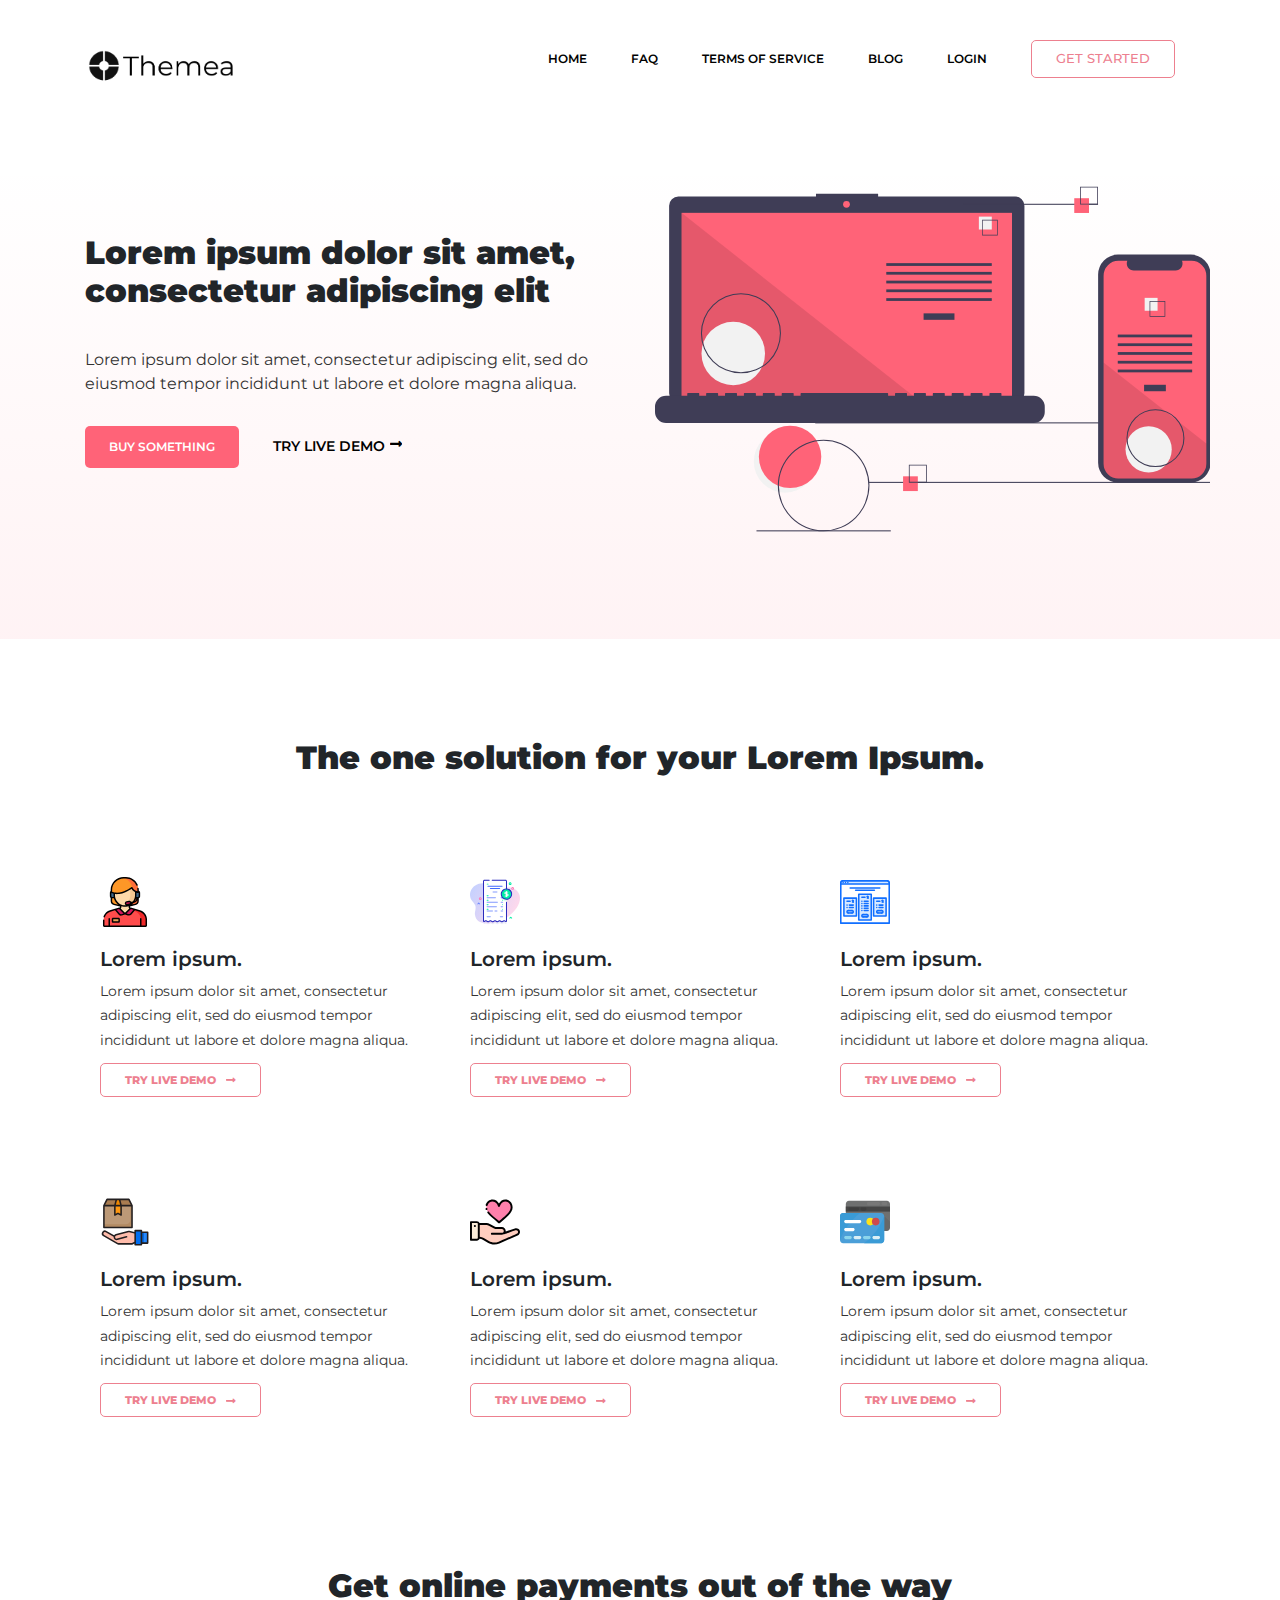
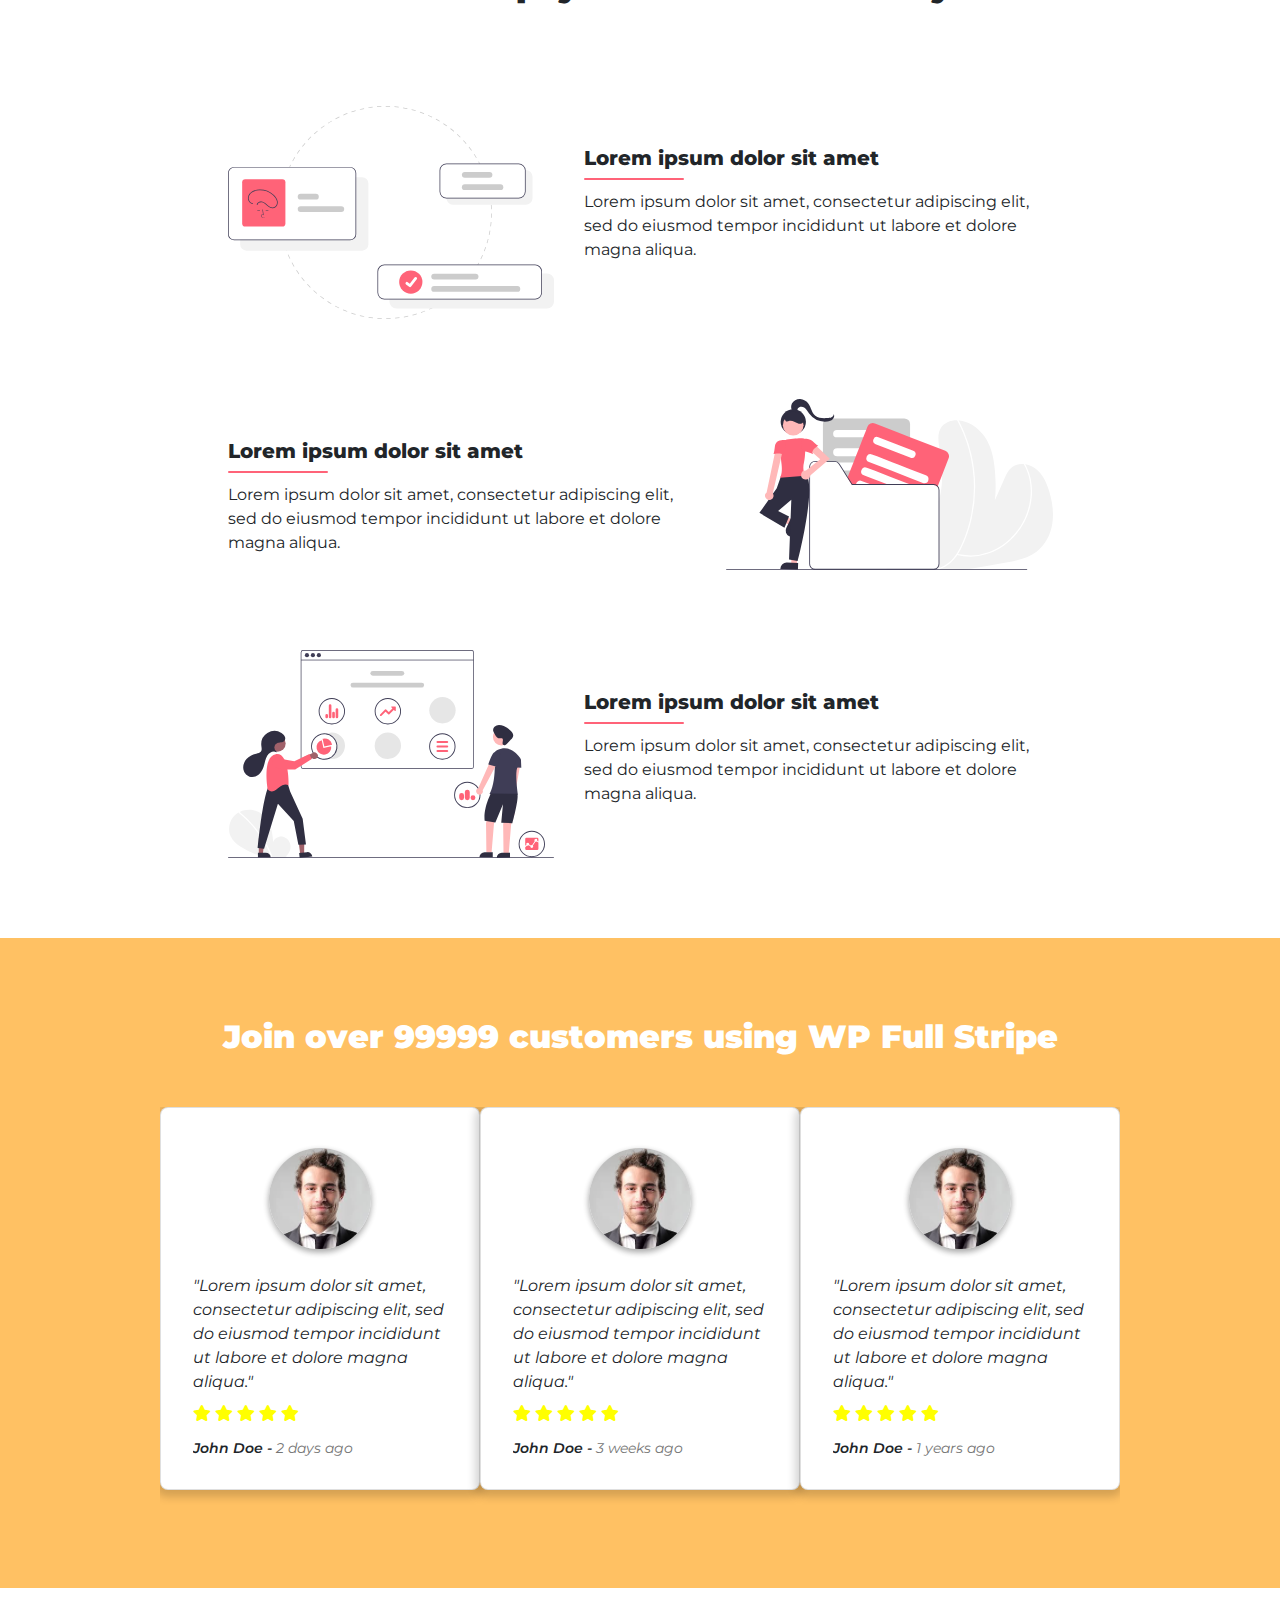
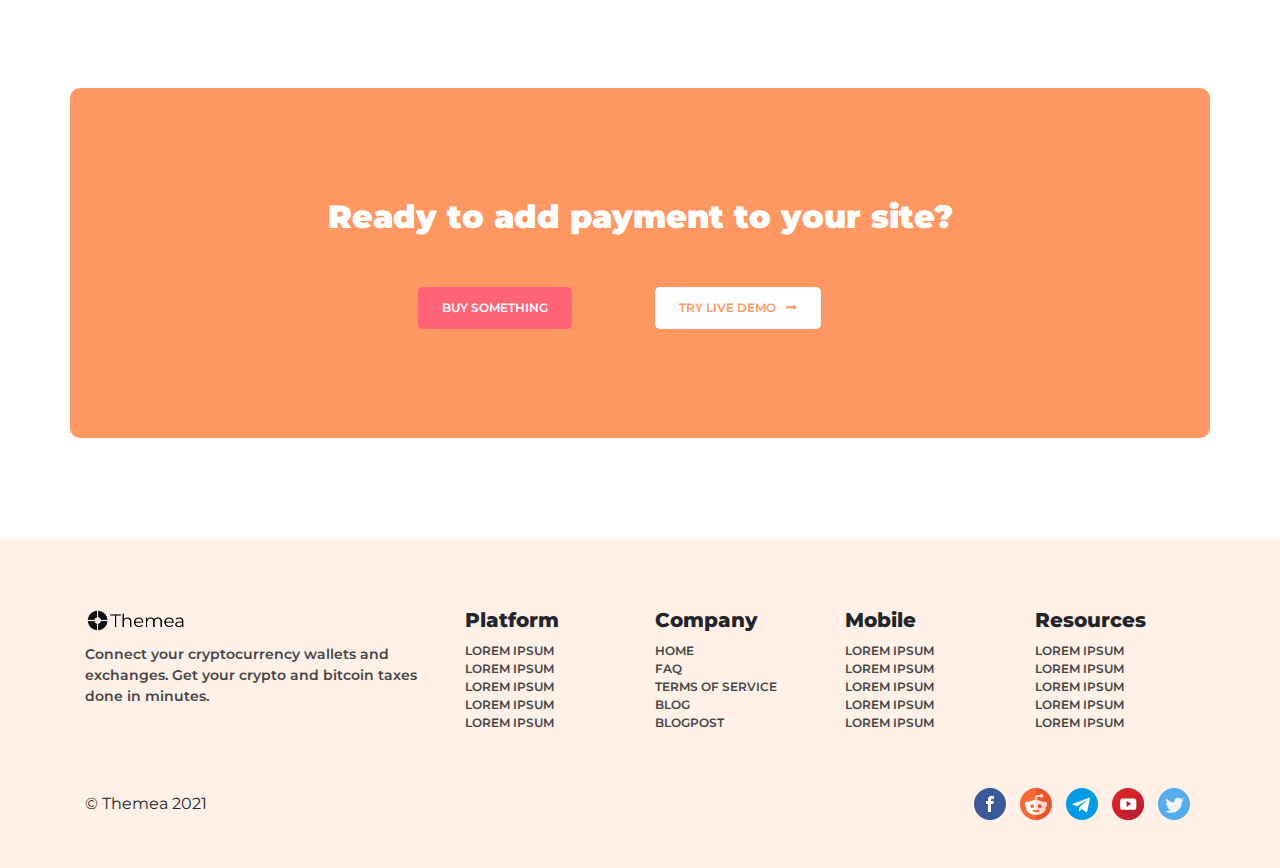
<file: index.html>
<!doctype html>
<html lang="en">
  <head>
    <title>Themea</title>
    <!-- Required meta tags -->
    <meta charset="utf-8">
    <meta name="viewport" content="width=device-width, initial-scale=1, shrink-to-fit=no">
    <link rel="shortcut icon" href="images/faviconLogo.png">
    <!-- Bootstrap CSS -->
    <link rel="stylesheet" href="https://stackpath.bootstrapcdn.com/bootstrap/4.3.1/css/bootstrap.min.css" integrity="sha384-ggOyR0iXCbMQv3Xipma34MD+dH/1fQ784/j6cY/iJTQUOhcWr7x9JvoRxT2MZw1T" crossorigin="anonymous">
    <link rel="stylesheet" href="https://cdnjs.cloudflare.com/ajax/libs/font-awesome/5.15.2/css/all.min.css">
    <link rel="stylesheet" href="style.css">
  </head>
  <body>
    
    <div class="container">
      <header>
        <a href="/"><img class="logo" src="images/your-logo.png" alt="logo" style="width: 150px;"></a>
        <nav>
          <ul class="nav__links">
            <li><a href="index.html">Home</a></li>
            <li><a href="FAQ.html">FAQ</a></li>
            <li><a href="TOS.html">Terms of Service</a></li>
            <li><a href="Blog.html">Blog</a></li>
            <li><a href="#">Login</a></li>
            <li><a href="#"><button class="unfillbtn">Get Started</button></a></li>
          </ul>
        </nav>
      </header>
    </div>   

    <div class="container-fluid section__1">
      <div class="container">
        <div class="row">
          <div class="col-md-6 section1-content">
            <h2>Lorem ipsum dolor sit amet, consectetur adipiscing elit </h2>
            <p>Lorem ipsum dolor sit amet, consectetur adipiscing elit, sed do eiusmod tempor incididunt ut labore et dolore magna aliqua.</p>
            <button class="fullbtn">Buy Something</button>
            <button class="fas-btn">Try live demo<i style="margin-left: 5px;" class="fas fa-long-arrow-alt-right"></i></button>
          </div>
          <div class="col-md-6 section1-img">
            <img src="images/undraw_progressive_app_m9ms.svg">
          </div>
        </div>
      </div>      
    </div>

    <ul class="circle">
      <li class="blue"></li>
      <li class="red"></li>
      <li class="green"></li>
      <li class="yellow"></li>
      <li class="blue"></li>
      <li class="red"></li>
      <li class="green"></li>
      <li class="yellow"></li>      
    </ul>

    <div class="container section2-content">     
      <h2>The one solution for your Lorem Ipsum.</h2>
      <div class="row content__solution">
        <div class="col-md-4">
          <img src="images/customer-service.svg">
          <h5>Lorem ipsum.</h5>
          <p>Lorem ipsum dolor sit amet, consectetur adipiscing elit, sed do eiusmod tempor incididunt ut labore et dolore magna aliqua.</p>
          <button class="unfillbtn mtTop-10">Try live demo<i style="margin-left: 10px;" class="fas fa-long-arrow-alt-right"></i></button>
        </div>
        <div class="col-md-4">
          <img src="images/bill.svg">
          <h5>Lorem ipsum.</h5>
          <p>Lorem ipsum dolor sit amet, consectetur adipiscing elit, sed do eiusmod tempor incididunt ut labore et dolore magna aliqua.</p>
          <button class="unfillbtn mtTop-10">Try live demo<i style="margin-left: 10px;" class="fas fa-long-arrow-alt-right"></i></button>
        </div>
        <div class="col-md-4">
          <img src="images/pricing.svg">
          <h5>Lorem ipsum.</h5>
          <p>Lorem ipsum dolor sit amet, consectetur adipiscing elit, sed do eiusmod tempor incididunt ut labore et dolore magna aliqua.</p>
          <button class="unfillbtn mtTop-10">Try live demo<i style="margin-left: 10px;" class="fas fa-long-arrow-alt-right"></i></button>
        </div>
      </div>
      <div class="row content__solution">
        <div class="col-md-4">
          <img src="images/package.svg">
          <h5>Lorem ipsum.</h5>
          <p>Lorem ipsum dolor sit amet, consectetur adipiscing elit, sed do eiusmod tempor incididunt ut labore et dolore magna aliqua.</p>
          <button class="unfillbtn mtTop-10">Try live demo<i style="margin-left: 10px;" class="fas fa-long-arrow-alt-right"></i></button>
        </div>
        <div class="col-md-4">
          <img src="images/heart.svg">
          <h5>Lorem ipsum.</h5>
          <p>Lorem ipsum dolor sit amet, consectetur adipiscing elit, sed do eiusmod tempor incididunt ut labore et dolore magna aliqua.</p>
          <button class="unfillbtn mtTop-10">Try live demo<i style="margin-left: 10px;" class="fas fa-long-arrow-alt-right"></i></button>
        </div>
        <div class="col-md-4">
          <img src="images/credit-card.svg">
          <h5>Lorem ipsum.</h5>
          <p>Lorem ipsum dolor sit amet, consectetur adipiscing elit, sed do eiusmod tempor incididunt ut labore et dolore magna aliqua.</p>
          <button class="unfillbtn mtTop-10">Try live demo<i style="margin-left: 10px;" class="fas fa-long-arrow-alt-right"></i></button>
        </div>
      </div>
    </div>

    <div class="container section3-content">
      <h2>Get online payments out of the way</h2>
      <div class="row">
        <div class="col-md-9 contents">
          <div class="row">
            <div class="col-md-5 mt-feature">
              <img src="images/undraw_Setup_re_y9w8.svg">
            </div>
            <div class="col-md-7 mt-feature">
              <h5>Lorem ipsum dolor sit amet</h5>
              <div class="rectangle"></div>
              <p>Lorem ipsum dolor sit amet, consectetur adipiscing elit, sed do eiusmod tempor incididunt ut labore et dolore magna aliqua.</p>
            </div>
            <div class="col-md-7 mt-feature">
              <h5>Lorem ipsum dolor sit amet</h5>
              <div class="rectangle"></div>
              <p>Lorem ipsum dolor sit amet, consectetur adipiscing elit, sed do eiusmod tempor incididunt ut labore et dolore magna aliqua.</p>
            </div>
            <div class="col-md-5 mt-feature">
              <img src="images/undraw_my_files_swob.svg">
            </div>
            <div class="col-md-5 mt-feature">
              <img src="images/undraw_Data_points_re_vkpq.svg">
            </div>
            <div class="col-md-7 mt-feature">
              <h5>Lorem ipsum dolor sit amet</h5>
              <div class="rectangle"></div>
              <p>Lorem ipsum dolor sit amet, consectetur adipiscing elit, sed do eiusmod tempor incididunt ut labore et dolore magna aliqua.</p>
            </div>
          </div>
        </div>
      </div>
    </div>
    
    <div class="container-fluid section4-content">
      <h2>Join over 99999 customers using WP Full Stripe</h2>
      <div class="row">
        <div class="col-md-9 testimonial">
          <div class="row">
            <div class="col-md-4 card card-shadow">
              <img src="images/john doe.jpeg">
              <p>"Lorem ipsum dolor sit amet, consectetur adipiscing elit, sed do eiusmod tempor incididunt ut labore et dolore magna aliqua."</p>
              <div class="star mtTop-10">
                <i style="color: yellow;" class="fas fa-star"></i>
                <i style="color: yellow;" class="fas fa-star"></i>
                <i style="color: yellow;" class="fas fa-star"></i>
                <i style="color: yellow;" class="fas fa-star"></i>
                <i style="color: yellow;" class="fas fa-star"></i>
              </div>         
              <p class="testimonial__name">John Doe - <span>2 days ago</span></p>
            </div>
            <div class="col-md-4 card card-shadow">
              <img src="images/john doe.jpeg">
              <p>"Lorem ipsum dolor sit amet, consectetur adipiscing elit, sed do eiusmod tempor incididunt ut labore et dolore magna aliqua."</p>
              <div class="star mtTop-10">
                <i style="color: yellow;" class="fas fa-star"></i>
                <i style="color: yellow;" class="fas fa-star"></i>
                <i style="color: yellow;" class="fas fa-star"></i>
                <i style="color: yellow;" class="fas fa-star"></i>
                <i style="color: yellow;" class="fas fa-star"></i>
              </div>         
              <p class="testimonial__name" >John Doe - <span>3 weeks ago</span></p>
            </div>
            <div class="col-md-4 card card-shadow">
              <img src="images/john doe.jpeg">
              <p>"Lorem ipsum dolor sit amet, consectetur adipiscing elit, sed do eiusmod tempor incididunt ut labore et dolore magna aliqua."</p>
              <div class="star mtTop-10">
                <i style="color: yellow;" class="fas fa-star"></i>
                <i style="color: yellow;" class="fas fa-star"></i>
                <i style="color: yellow;" class="fas fa-star"></i>
                <i style="color: yellow;" class="fas fa-star"></i>
                <i style="color: yellow;" class="fas fa-star"></i>
              </div>              
              <p class="testimonial__name">John Doe - <span>1 years ago</span></p>
            </div>
          </div>
        </div>        
      </div>
    </div>

    <div class="container section5-content">
      <h2>Ready to add payment to your site?</h2>
      <div class="row ">
        <div class="col-md-5 payment-btn">
          <div class="row">
            <div class="col-md-6">
              <button class="fullbtn">Buy Something</button>
            </div>
            <div class="col-md-6">
              <button class="fullbtn-nobg">try live demo<i style="margin-left: 10px;" class="fas fa-long-arrow-alt-right"></i></button>
             </div>
          </div>    
        </div>        
      </div>
    </div>


    <footer>
      <div class="footer-section">
        <div class="container">
          <div class="row">
            <div class="col-sm-4 logo__section">
              <img class="logo" src="images/your-logo.png" alt="logo" style="width: 100px;">
              <p>Connect your cryptocurrency wallets and exchanges. Get your crypto and bitcoin taxes done in minutes.</p>
            </div>
            <div class="col-sm-2 footer-menu">
              <h5>Platform</h5>
              <ul>
                <li><a href="#">Lorem ipsum</a></li>
                <li><a href="#">Lorem ipsum</a></li>
                <li><a href="#">Lorem ipsum</a></li>
                <li><a href="#">Lorem ipsum</a></li>
                <li><a href="#">Lorem ipsum</a></li>
              </ul>
            </div>
            <div class="col-sm-2 footer-menu">
              <h5>Company</h5>
              <ul>
                <li><a href="index.html">Home</a></li>
                <li><a href="FAQ.html">FAQ</a></li>
                <li><a href="TOS.html">Terms Of Service</a></li>
                <li><a href="Blog.html">Blog</a></li>
                <li><a href="BlogPost.html">BlogPost</a></li>
              </ul>
            </div>
            <div class="col-sm-2 footer-menu">
              <h5>Mobile</h5>
              <ul>
                <li><a href="#">Lorem ipsum</a></li>
                <li><a href="#">Lorem ipsum</a></li>
                <li><a href="#">Lorem ipsum</a></li>
                <li><a href="#">Lorem ipsum</a></li>
                <li><a href="#">Lorem ipsum</a></li>
              </ul>
            </div>
            <div class="col-sm-2 footer-menu">
              <h5>Resources</h5>
              <ul>
                <li><a href="#">Lorem ipsum</a></li>
                <li><a href="#">Lorem ipsum</a></li>
                <li><a href="#">Lorem ipsum</a></li>
                <li><a href="#">Lorem ipsum</a></li>
                <li><a href="#">Lorem ipsum</a></li>
              </ul>
            </div>
          </div>
          <div class="footerBottomSection">
            <p>© Themea 2021</p>
            <div class="social-media">
              <img class="my-auto" style="width: 32px; height: 32px; margin:5px;" src="images/facebook.svg">
              <img class="my-auto" style="width: 32px; height: 32px; margin:5px;" src="images/reddit.svg">
              <img class="my-auto" style="width: 32px; height: 32px; margin:5px;" src="images/telegram.svg">
              <img class="my-auto" style="width: 32px; height: 32px; margin:5px;" src="images/youtube.svg">
              <img class="my-auto" style="width: 32px; height: 32px; margin:5px;" src="images/twitter.svg">
            </div>
          </div>
        </div>        
      </div>      
    </footer>
    <!-- Optional JavaScript -->
    <!-- jQuery first, then Popper.js, then Bootstrap JS -->
    <script src="https://code.jquery.com/jquery-3.3.1.slim.min.js" integrity="sha384-q8i/X+965DzO0rT7abK41JStQIAqVgRVzpbzo5smXKp4YfRvH+8abtTE1Pi6jizo" crossorigin="anonymous"></script>
    <script src="https://cdnjs.cloudflare.com/ajax/libs/popper.js/1.14.7/umd/popper.min.js" integrity="sha384-UO2eT0CpHqdSJQ6hJty5KVphtPhzWj9WO1clHTMGa3JDZwrnQq4sF86dIHNDz0W1" crossorigin="anonymous"></script>
    <script src="https://stackpath.bootstrapcdn.com/bootstrap/4.3.1/js/bootstrap.min.js" integrity="sha384-JjSmVgyd0p3pXB1rRibZUAYoIIy6OrQ6VrjIEaFf/nJGzIxFDsf4x0xIM+B07jRM" crossorigin="anonymous"></script>

  </body>
  
</html>
</file>
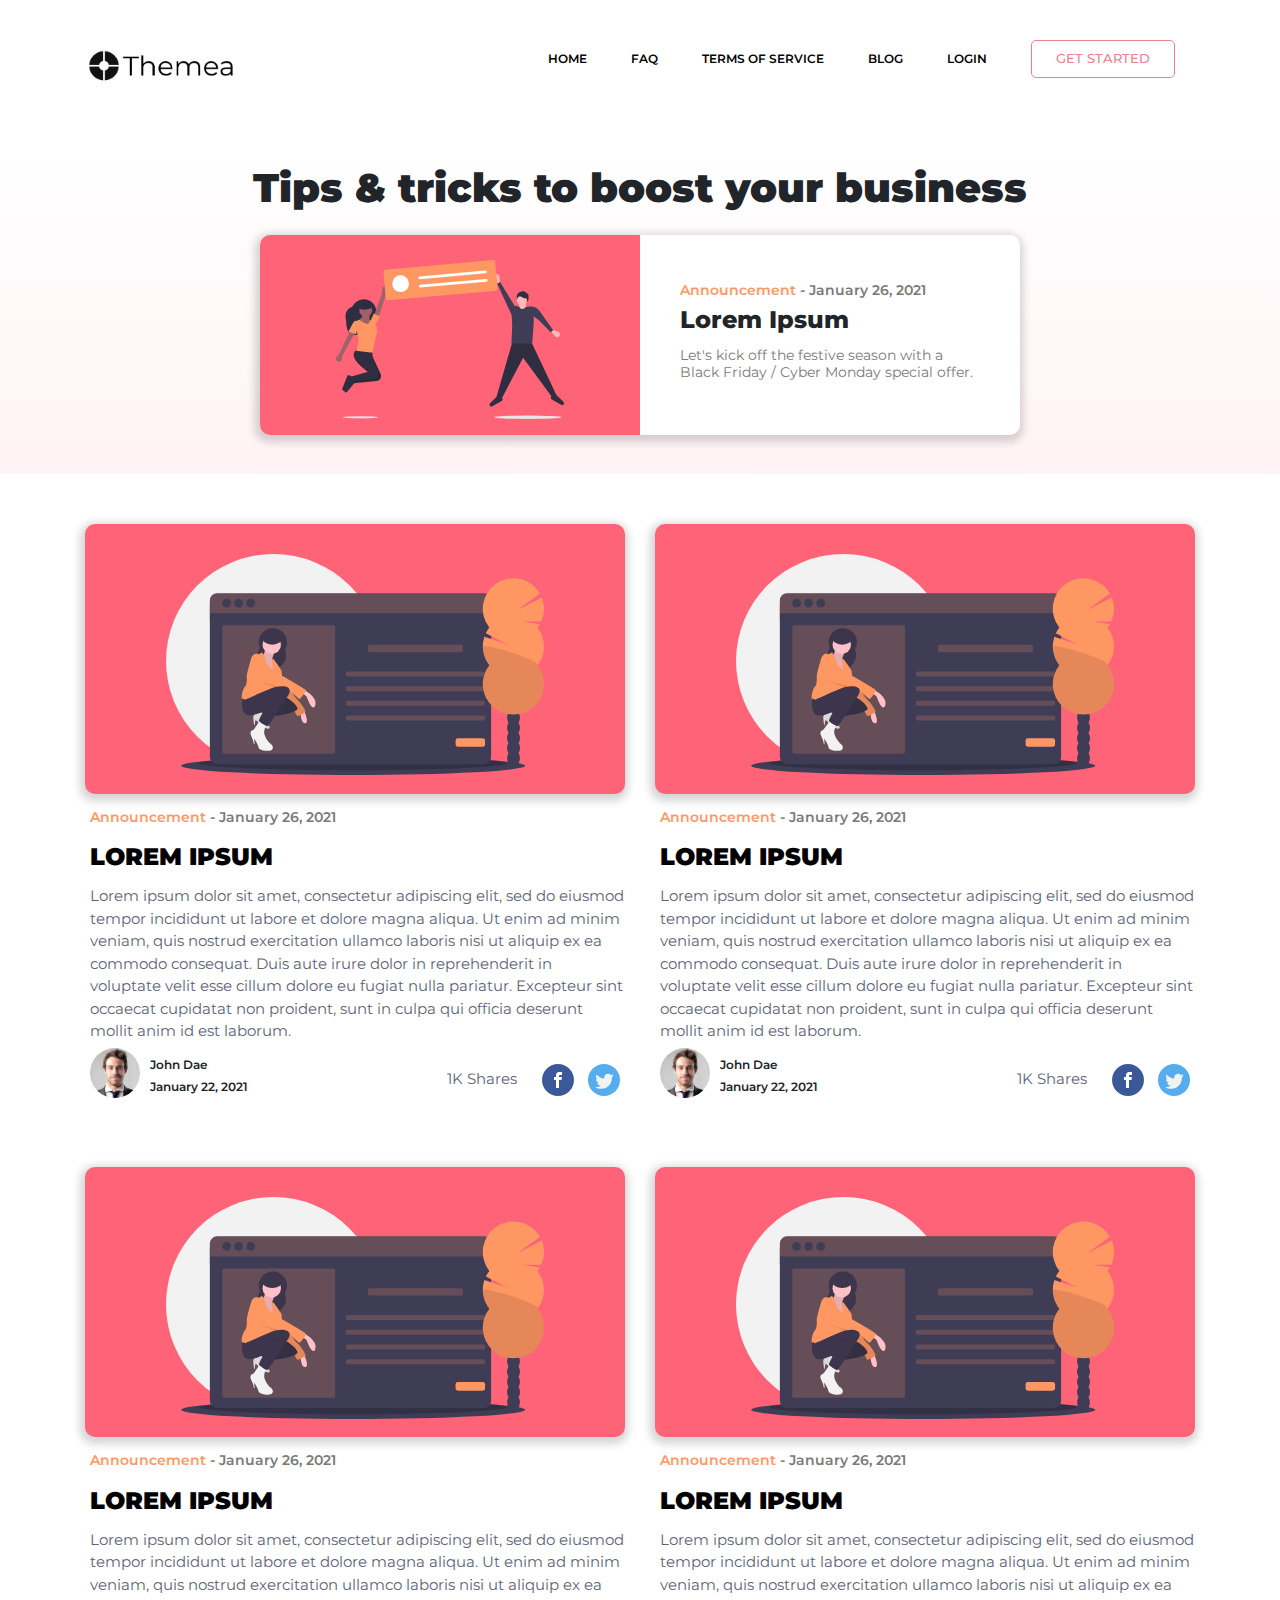
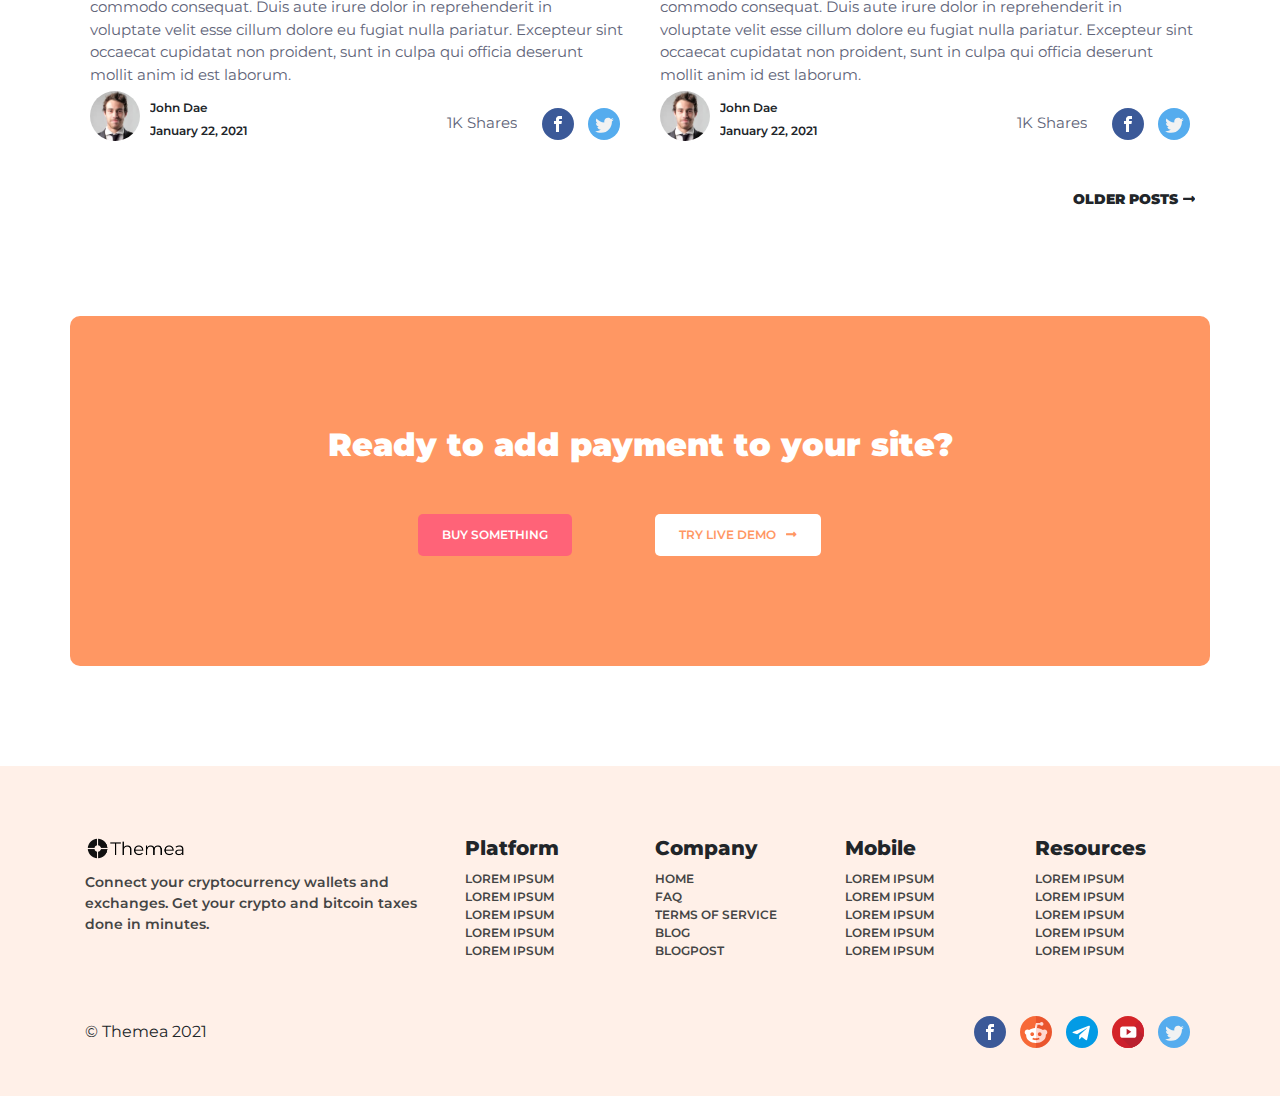
<file: Blog.html>
<!doctype html>
<html lang="en">
  <head>
    <title>Themea - Blog</title>
    <!-- Required meta tags -->
    <meta charset="utf-8">
    <meta name="viewport" content="width=device-width, initial-scale=1, shrink-to-fit=no">

    <!-- Bootstrap CSS -->
    <link rel="stylesheet" href="https://stackpath.bootstrapcdn.com/bootstrap/4.3.1/css/bootstrap.min.css" integrity="sha384-ggOyR0iXCbMQv3Xipma34MD+dH/1fQ784/j6cY/iJTQUOhcWr7x9JvoRxT2MZw1T" crossorigin="anonymous">
    <link rel="stylesheet" href="https://cdnjs.cloudflare.com/ajax/libs/font-awesome/5.15.2/css/all.min.css">
    <link rel="stylesheet" href="style.css">
  </head>
  <body>
      
    <div class="container">
      <header>
        <img class="logo" src="images/your-logo.png" alt="logo" style="width: 150px;">
        <nav>
          <ul class="nav__links">
            <li><a href="index.html">Home</a></li>
            <li><a href="FAQ.html">FAQ</a></li>
            <li><a href="TOS.html">Terms of Service</a></li>
            <li><a href="Blog.html">Blog</a></li>
            <li><a href="#">Login</a></li>
            <li><a href="#"><button class="unfillbtn">Get Started</button></a></li>
          </ul>
        </nav>
      </header>
    </div>   
    
    <div class="container-fluid blogPage">
      <h1>Tips & tricks to boost your business</h1>
      <div class="container">
        <div class="row">
          <div class="col-md-8 announcement card-shadow">
            <div class="row">
              <div class="col-md-6 announcementImg">
                <img src="images/undraw_happy_announcement_ac67.svg">
              </div>
              <div class="col-md-6 announcementContent">
                <p><span>Announcement</span> - January 26, 2021</p>
                <h4>Lorem Ipsum</h4>
                <h6>Let's kick off the festive season with a Black Friday / Cyber Monday special offer.</h6>
              </div>
            </div>
          </div>
        </div>
      </div>
    </div>

    <div class="container blogSection">
      <div class="row">
        <div class="col-md-6">
          <div class="blog-card-big card-shadow">
            <img src="images/undraw_fashion_blogging_w9ol.svg">
          </div>
          <h6 class="blog-tags"><span>Announcement</span> - January 26, 2021</h6>
          <a href="BlogPost.html">
            <h4>Lorem Ipsum</h4>
          </a>
          <p>Lorem ipsum dolor sit amet, consectetur adipiscing elit, sed do eiusmod tempor incididunt ut labore et dolore magna aliqua. Ut enim ad minim veniam, quis nostrud exercitation ullamco laboris nisi ut aliquip ex ea commodo consequat. Duis aute irure dolor in reprehenderit in voluptate velit esse cillum dolore eu fugiat nulla pariatur. Excepteur sint occaecat cupidatat non proident, sunt in culpa qui officia deserunt mollit anim id est laborum.</p>
          <div class="footerBlogCard">
            <div class="author">
              <img src="images/john doe.jpeg">
              <div class="authorDetails">
                <h6>John Dae</h6>
                <h6>January 22, 2021</h6>
              </div>
            </div>
            <div class="shared">
              <p>1K Shares</p>
              <div class="social-media">
                <img class="my-auto" style="width: 32px; height: 32px; margin:5px;" src="images/facebook.svg">
                <img class="my-auto" style="width: 32px; height: 32px; margin:5px;" src="images/twitter.svg">
              </div>
            </div>
          </div>
        </div>
        <div class="col-md-6">
          <div class="blog-card-big card-shadow">
            <img src="images/undraw_fashion_blogging_w9ol.svg">
          </div>
          <h6 class="blog-tags"><span>Announcement</span> - January 26, 2021</h6>
          <a href="BlogPost.html">
            <h4>Lorem Ipsum</h4>
          </a>
          <p>Lorem ipsum dolor sit amet, consectetur adipiscing elit, sed do eiusmod tempor incididunt ut labore et dolore magna aliqua. Ut enim ad minim veniam, quis nostrud exercitation ullamco laboris nisi ut aliquip ex ea commodo consequat. Duis aute irure dolor in reprehenderit in voluptate velit esse cillum dolore eu fugiat nulla pariatur. Excepteur sint occaecat cupidatat non proident, sunt in culpa qui officia deserunt mollit anim id est laborum.</p>
          <div class="footerBlogCard">
            <div class="author">
              <img src="images/john doe.jpeg">
              <div class="authorDetails">
                <h6>John Dae</h6>
                <h6>January 22, 2021</h6>
              </div>
            </div>
            <div class="shared">
              <p>1K Shares</p>
              <div class="social-media">
                <img class="my-auto" style="width: 32px; height: 32px; margin:5px;" src="images/facebook.svg">
                <img class="my-auto" style="width: 32px; height: 32px; margin:5px;" src="images/twitter.svg">
              </div>
            </div>
          </div>
        </div>
        <div class="col-md-6">
          <div class="blog-card-big card-shadow">
            <img src="images/undraw_fashion_blogging_w9ol.svg">
          </div>
          <h6 class="blog-tags"><span>Announcement</span> - January 26, 2021</h6>
          <a href="BlogPost.html">
            <h4>Lorem Ipsum</h4>
          </a>
          <p>Lorem ipsum dolor sit amet, consectetur adipiscing elit, sed do eiusmod tempor incididunt ut labore et dolore magna aliqua. Ut enim ad minim veniam, quis nostrud exercitation ullamco laboris nisi ut aliquip ex ea commodo consequat. Duis aute irure dolor in reprehenderit in voluptate velit esse cillum dolore eu fugiat nulla pariatur. Excepteur sint occaecat cupidatat non proident, sunt in culpa qui officia deserunt mollit anim id est laborum.</p>
          <div class="footerBlogCard">
            <div class="author">
              <img src="images/john doe.jpeg">
              <div class="authorDetails">
                <h6>John Dae</h6>
                <h6>January 22, 2021</h6>
              </div>
            </div>
            <div class="shared">
              <p>1K Shares</p>
              <div class="social-media">
                <img class="my-auto" style="width: 32px; height: 32px; margin:5px;" src="images/facebook.svg">
                <img class="my-auto" style="width: 32px; height: 32px; margin:5px;" src="images/twitter.svg">
              </div>
            </div>
          </div>
        </div>
        <div class="col-md-6">
          <div class="blog-card-big card-shadow">
            <img src="images/undraw_fashion_blogging_w9ol.svg">
          </div>
          <h6 class="blog-tags"><span>Announcement</span> - January 26, 2021</h6>
          <a href="BlogPost.html">
            <h4>Lorem Ipsum</h4>
          </a>
          <p>Lorem ipsum dolor sit amet, consectetur adipiscing elit, sed do eiusmod tempor incididunt ut labore et dolore magna aliqua. Ut enim ad minim veniam, quis nostrud exercitation ullamco laboris nisi ut aliquip ex ea commodo consequat. Duis aute irure dolor in reprehenderit in voluptate velit esse cillum dolore eu fugiat nulla pariatur. Excepteur sint occaecat cupidatat non proident, sunt in culpa qui officia deserunt mollit anim id est laborum.</p>
          <div class="footerBlogCard">
            <div class="author">
              <img src="images/john doe.jpeg">
              <div class="authorDetails">
                <h6>John Dae</h6>
                <h6>January 22, 2021</h6>
              </div>
            </div>
            <div class="shared">
              <p>1K Shares</p>
              <div class="social-media">
                <img class="my-auto" style="width: 32px; height: 32px; margin:5px;" src="images/facebook.svg">
                <img class="my-auto" style="width: 32px; height: 32px; margin:5px;" src="images/twitter.svg">
              </div>
            </div>
          </div>
        </div>
      </div>
      <h5 class="olderPost">Older Posts <i style="margin-left: 5px;" class="fas fa-long-arrow-alt-right"></i></h5>
    </div>

    <div class="container section5-content">
      <h2>Ready to add payment to your site?</h2>
      <div class="row ">
        <div class="col-md-5 payment-btn">
          <div class="row">
            <div class="col-md-6">
              <button class="fullbtn">Buy Something</button>
            </div>
            <div class="col-md-6">
              <button class="fullbtn-nobg">try live demo<i style="margin-left: 10px;" class="fas fa-long-arrow-alt-right"></i></button>
             </div>
          </div>    
        </div>        
      </div>
    </div>

    <footer>
      <div class="footer-section">
        <div class="container">
          <div class="row">
            <div class="col-sm-4 logo__section">
              <img class="logo" src="images/your-logo.png" alt="logo" style="width: 100px;">
              <p>Connect your cryptocurrency wallets and exchanges. Get your crypto and bitcoin taxes done in minutes.</p>
            </div>
            <div class="col-sm-2 footer-menu">
              <h5>Platform</h5>
              <ul>
                <li><a href="#">Lorem ipsum</a></li>
                <li><a href="#">Lorem ipsum</a></li>
                <li><a href="#">Lorem ipsum</a></li>
                <li><a href="#">Lorem ipsum</a></li>
                <li><a href="#">Lorem ipsum</a></li>
              </ul>
            </div>
            <div class="col-sm-2 footer-menu">
              <h5>Company</h5>
              <ul>
                <li><a href="index.html">Home</a></li>
                <li><a href="FAQ.html">FAQ</a></li>
                <li><a href="TOS.html">Terms Of Service</a></li>
                <li><a href="Blog.html">Blog</a></li>
                <li><a href="BlogPost.html">BlogPost</a></li>
              </ul>
            </div>
            <div class="col-sm-2 footer-menu">
              <h5>Mobile</h5>
              <ul>
                <li><a href="#">Lorem ipsum</a></li>
                <li><a href="#">Lorem ipsum</a></li>
                <li><a href="#">Lorem ipsum</a></li>
                <li><a href="#">Lorem ipsum</a></li>
                <li><a href="#">Lorem ipsum</a></li>
              </ul>
            </div>
            <div class="col-sm-2 footer-menu">
              <h5>Resources</h5>
              <ul>
                <li><a href="#">Lorem ipsum</a></li>
                <li><a href="#">Lorem ipsum</a></li>
                <li><a href="#">Lorem ipsum</a></li>
                <li><a href="#">Lorem ipsum</a></li>
                <li><a href="#">Lorem ipsum</a></li>
              </ul>
            </div>
          </div>
          <div class="footerBottomSection">
            <p>© Themea 2021</p>
            <div class="social-media">
              <img class="my-auto" style="width: 32px; height: 32px; margin:5px;" src="images/facebook.svg">
              <img class="my-auto" style="width: 32px; height: 32px; margin:5px;" src="images/reddit.svg">
              <img class="my-auto" style="width: 32px; height: 32px; margin:5px;" src="images/telegram.svg">
              <img class="my-auto" style="width: 32px; height: 32px; margin:5px;" src="images/youtube.svg">
              <img class="my-auto" style="width: 32px; height: 32px; margin:5px;" src="images/twitter.svg">
            </div>
          </div>
        </div>        
      </div>      
    </footer>

    <!-- Optional JavaScript -->
    <!-- jQuery first, then Popper.js, then Bootstrap JS -->
    <script src="https://code.jquery.com/jquery-3.3.1.slim.min.js" integrity="sha384-q8i/X+965DzO0rT7abK41JStQIAqVgRVzpbzo5smXKp4YfRvH+8abtTE1Pi6jizo" crossorigin="anonymous"></script>
    <script src="https://cdnjs.cloudflare.com/ajax/libs/popper.js/1.14.7/umd/popper.min.js" integrity="sha384-UO2eT0CpHqdSJQ6hJty5KVphtPhzWj9WO1clHTMGa3JDZwrnQq4sF86dIHNDz0W1" crossorigin="anonymous"></script>
    <script src="https://stackpath.bootstrapcdn.com/bootstrap/4.3.1/js/bootstrap.min.js" integrity="sha384-JjSmVgyd0p3pXB1rRibZUAYoIIy6OrQ6VrjIEaFf/nJGzIxFDsf4x0xIM+B07jRM" crossorigin="anonymous"></script>
  </body>
</html>
</file>
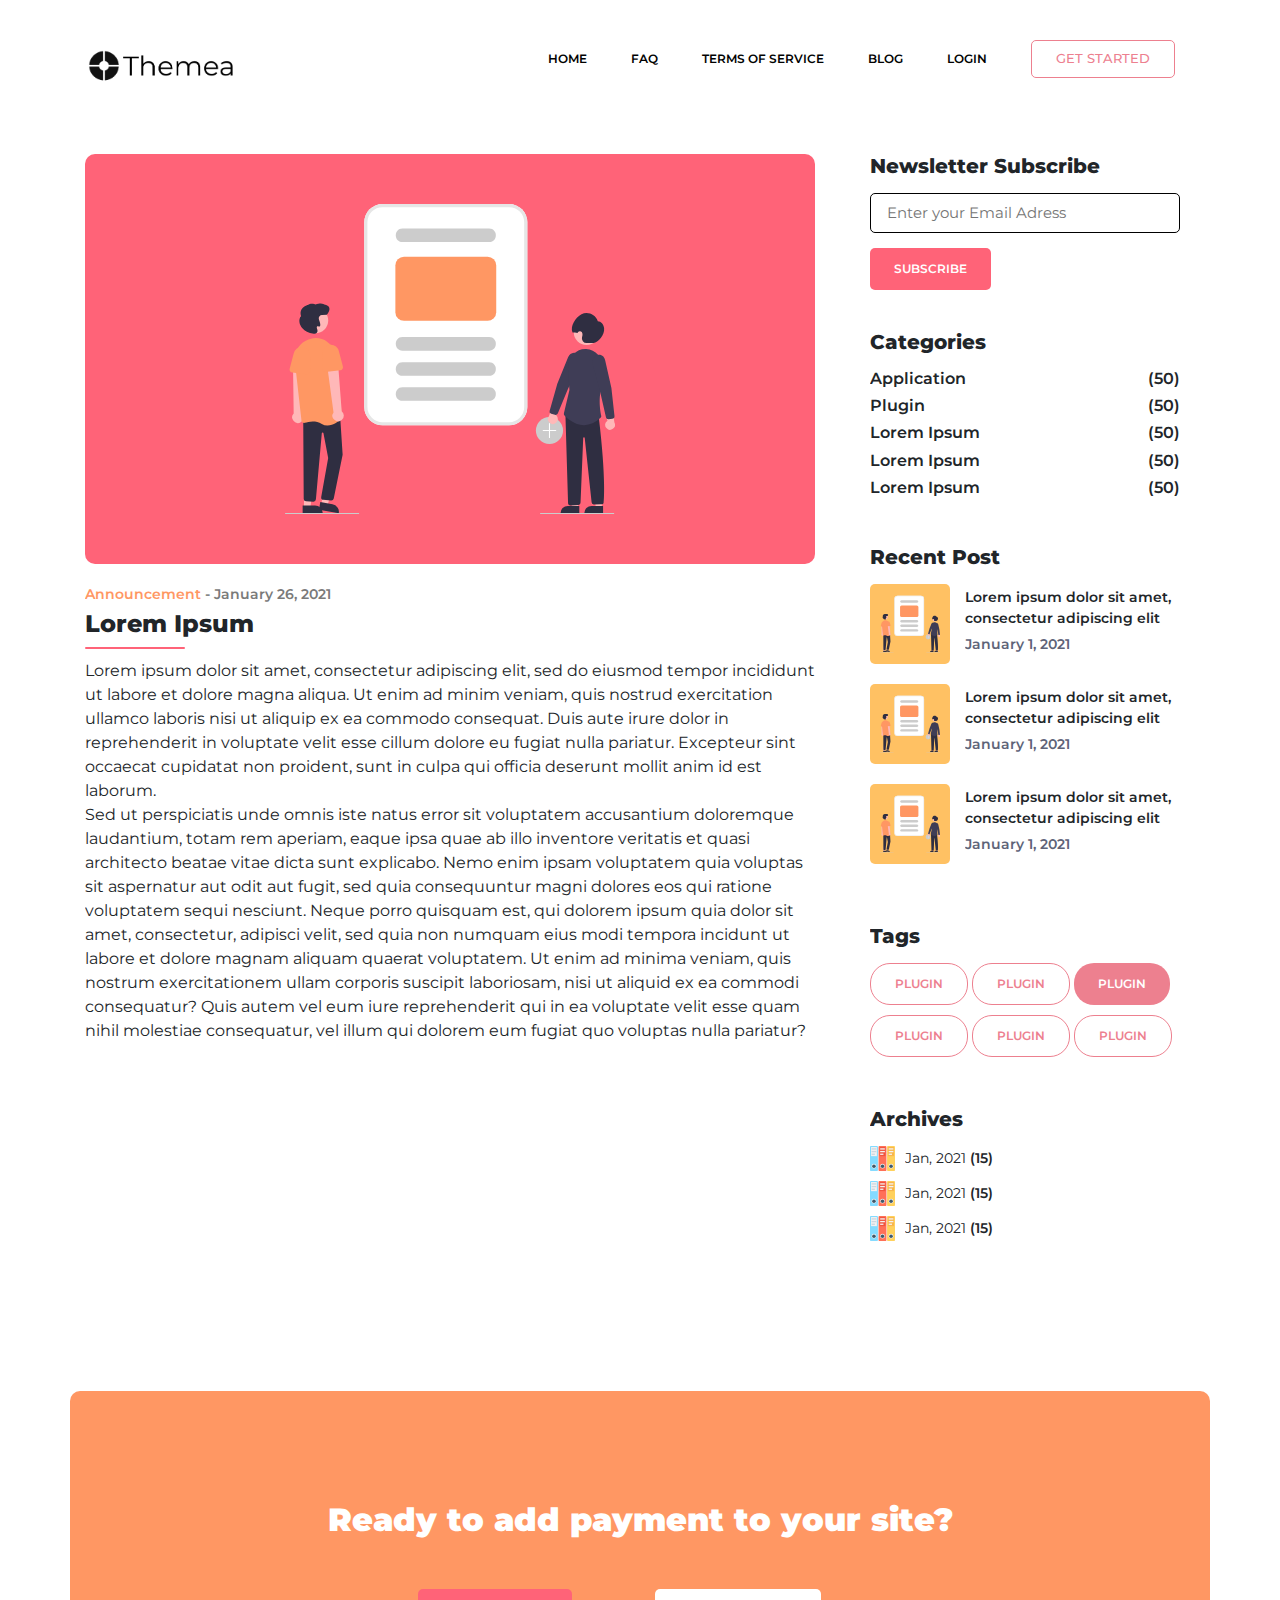
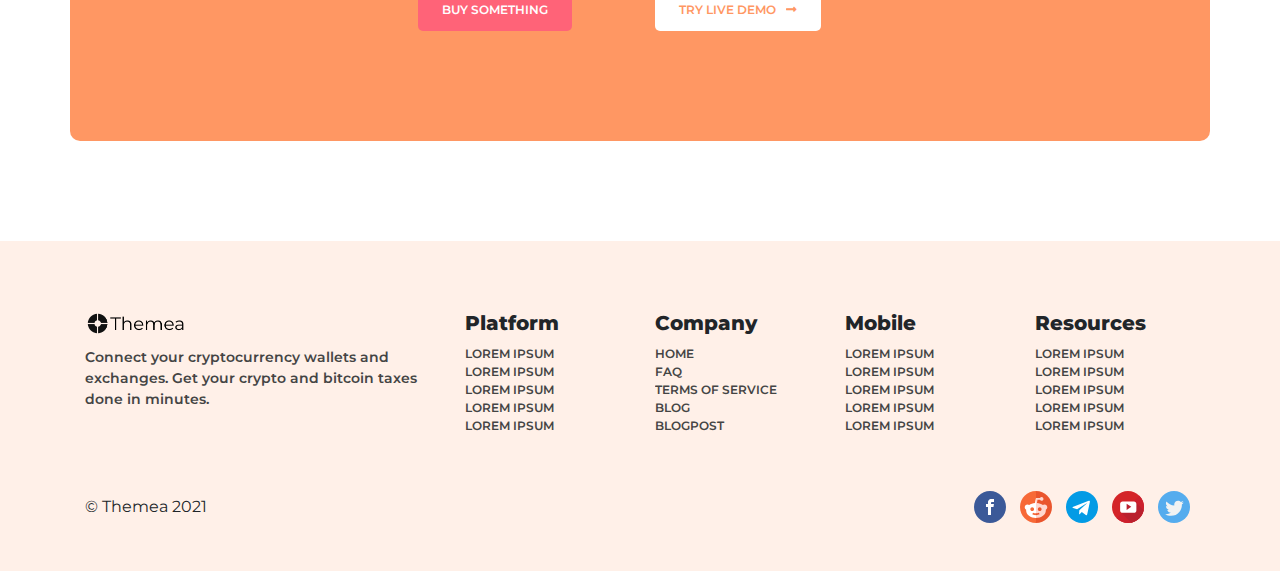
<file: BlogPost.html>
<!doctype html>
<html lang="en">
  <head>
    <title>Themea - BlogPost</title>
    <!-- Required meta tags -->
    <meta charset="utf-8">
    <meta name="viewport" content="width=device-width, initial-scale=1, shrink-to-fit=no">

    <!-- Bootstrap CSS -->
    <link rel="stylesheet" href="https://stackpath.bootstrapcdn.com/bootstrap/4.3.1/css/bootstrap.min.css" integrity="sha384-ggOyR0iXCbMQv3Xipma34MD+dH/1fQ784/j6cY/iJTQUOhcWr7x9JvoRxT2MZw1T" crossorigin="anonymous">
    <link rel="stylesheet" href="https://cdnjs.cloudflare.com/ajax/libs/font-awesome/5.15.2/css/all.min.css">
    <link rel="stylesheet" href="style.css">
  </head>
  <body>

    <div class="container">
      <header>
        <img class="logo" src="images/your-logo.png" alt="logo" style="width: 150px;">
        <nav>
          <ul class="nav__links">
            <li><a href="index.html">Home</a></li>
            <li><a href="FAQ.html">FAQ</a></li>
            <li><a href="TOS.html">Terms of Service</a></li>
            <li><a href="Blog.html">Blog</a></li>
            <li><a href="#">Login</a></li>
            <li><a href="#"><button class="unfillbtn">Get Started</button></a></li>
          </ul>
        </nav>
      </header>
    </div>   
    
    <div class="container">
      <div class="row">
        <div class="col-md-8 mtTop-20">          
          <div class="blogPostImg">
            <img src="images/undraw_Blog_post_re_fy5x.svg">
          </div>
          <div class="announcementContent no-pad mtTop-20">
            <p><span>Announcement</span> - January 26, 2021</p>
            <h4>Lorem Ipsum</h4>
            <div class="rectangle"></div>
          </div>
          <div class="blogContent">
            <p>Lorem ipsum dolor sit amet, consectetur adipiscing elit, sed do eiusmod tempor incididunt ut labore et dolore magna aliqua. Ut enim ad minim veniam, quis nostrud exercitation ullamco laboris nisi ut aliquip ex ea commodo consequat. Duis aute irure dolor in reprehenderit in voluptate velit esse cillum dolore eu fugiat nulla pariatur. Excepteur sint occaecat cupidatat non proident, sunt in culpa qui officia deserunt mollit anim id est laborum.</p>
            <p>Sed ut perspiciatis unde omnis iste natus error sit voluptatem accusantium doloremque laudantium, totam rem aperiam, eaque ipsa quae ab illo inventore veritatis et quasi architecto beatae vitae dicta sunt explicabo. Nemo enim ipsam voluptatem quia voluptas sit aspernatur aut odit aut fugit, sed quia consequuntur magni dolores eos qui ratione voluptatem sequi nesciunt. Neque porro quisquam est, qui dolorem ipsum quia dolor sit amet, consectetur, adipisci velit, sed quia non numquam eius modi tempora incidunt ut labore et dolore magnam aliquam quaerat voluptatem. Ut enim ad minima veniam, quis nostrum exercitationem ullam corporis suscipit laboriosam, nisi ut aliquid ex ea commodi consequatur? Quis autem vel eum iure reprehenderit qui in ea voluptate velit esse quam nihil molestiae consequatur, vel illum qui dolorem eum fugiat quo voluptas nulla pariatur?</p>
          </div>
        </div>
        <div class="sideBlog col-md-4 mtTop-20">
          <div class="newsletter">
            <h5>Newsletter Subscribe</h5>
            <form action="">
              <input type="text" placeholder="Enter your Email Adress">
            </form>
            <button class="fullbtn">Subscribe</button>
          </div>          
          <div class="categoriesSection">
            <h5>Categories</h5>
            <h6>Application <span>(50)</span></h6>
            <h6>Plugin<span>(50)</span></h6>
            <h6>Lorem Ipsum <span>(50)</span></h6>
            <h6>Lorem Ipsum <span>(50)</span></h6>
            <h6>Lorem Ipsum <span>(50)</span></h6>
          </div>
          <div class="recentPost">
            <h5>Recent Post</h5>
            <div class="listPost">
              <img src="images/undraw_Blog_post_re_fy5x.svg">
              <div class="blogDetails">
                <p>Lorem ipsum dolor sit amet, consectetur adipiscing elit</p>
                <p class="date">January 1, 2021</p>
              </div>              
            </div>
            <div class="listPost">
              <img src="images/undraw_Blog_post_re_fy5x.svg">
              <div class="blogDetails">
                <p>Lorem ipsum dolor sit amet, consectetur adipiscing elit</p>
                <p class="date">January 1, 2021</p>
              </div>
            </div>
            <div class="listPost">
              <img src="images/undraw_Blog_post_re_fy5x.svg">
              <div class="blogDetails">
                <p>Lorem ipsum dolor sit amet, consectetur adipiscing elit</p>
                <p class="date">January 1, 2021</p>
              </div>
            </div>
          </div>
          <div class="tagsSection">
            <h5>Tags</h5>
            <button class="btnTags">Plugin</button>
            <button class="btnTags">Plugin</button>
            <button class="btnTagsActive">Plugin</button>
            <button class="btnTags">Plugin</button>
            <button class="btnTags">Plugin</button>
            <button class="btnTags">Plugin</button>
          </div>
          <div class="archivesSection">
            <h5>Archives</h5>
            <div class="archiveList">
              <img src="images/archive.svg">
              <p>Jan, 2021 <span>(15)</span></p>
            </div>
            <div class="archiveList">
              <img src="images/archive.svg">
              <p>Jan, 2021 <span>(15)</span></p>
            </div>
            <div class="archiveList">
              <img src="images/archive.svg">
              <p>Jan, 2021 <span>(15)</span></p>
            </div>
          </div>
        </div>   
      </div>
    </div>

    <div class="container section5-content">
      <h2>Ready to add payment to your site?</h2>
      <div class="row ">
        <div class="col-md-5 payment-btn">
          <div class="row">
            <div class="col-md-6">
              <button class="fullbtn">Buy Something</button>
            </div>
            <div class="col-md-6">
              <button class="fullbtn-nobg">try live demo<i style="margin-left: 10px;" class="fas fa-long-arrow-alt-right"></i></button>
             </div>
          </div>    
        </div>        
      </div>
    </div>

    <footer>
      <div class="footer-section">
        <div class="container">
          <div class="row">
            <div class="col-sm-4 logo__section">
              <img class="logo" src="images/your-logo.png" alt="logo" style="width: 100px;">
              <p>Connect your cryptocurrency wallets and exchanges. Get your crypto and bitcoin taxes done in minutes.</p>
            </div>
            <div class="col-sm-2 footer-menu">
              <h5>Platform</h5>
              <ul>
                <li><a href="#">Lorem ipsum</a></li>
                <li><a href="#">Lorem ipsum</a></li>
                <li><a href="#">Lorem ipsum</a></li>
                <li><a href="#">Lorem ipsum</a></li>
                <li><a href="#">Lorem ipsum</a></li>
              </ul>
            </div>
            <div class="col-sm-2 footer-menu">
              <h5>Company</h5>
              <ul>
                <li><a href="index.html">Home</a></li>
                <li><a href="FAQ.html">FAQ</a></li>
                <li><a href="TOS.html">Terms Of Service</a></li>
                <li><a href="Blog.html">Blog</a></li>
                <li><a href="BlogPost.html">BlogPost</a></li>
              </ul>
            </div>
            <div class="col-sm-2 footer-menu">
              <h5>Mobile</h5>
              <ul>
                <li><a href="#">Lorem ipsum</a></li>
                <li><a href="#">Lorem ipsum</a></li>
                <li><a href="#">Lorem ipsum</a></li>
                <li><a href="#">Lorem ipsum</a></li>
                <li><a href="#">Lorem ipsum</a></li>
              </ul>
            </div>
            <div class="col-sm-2 footer-menu">
              <h5>Resources</h5>
              <ul>
                <li><a href="#">Lorem ipsum</a></li>
                <li><a href="#">Lorem ipsum</a></li>
                <li><a href="#">Lorem ipsum</a></li>
                <li><a href="#">Lorem ipsum</a></li>
                <li><a href="#">Lorem ipsum</a></li>
              </ul>
            </div>
          </div>
          <div class="footerBottomSection">
            <p>© Themea 2021</p>
            <div class="social-media">
              <img class="my-auto" style="width: 32px; height: 32px; margin:5px;" src="images/facebook.svg">
              <img class="my-auto" style="width: 32px; height: 32px; margin:5px;" src="images/reddit.svg">
              <img class="my-auto" style="width: 32px; height: 32px; margin:5px;" src="images/telegram.svg">
              <img class="my-auto" style="width: 32px; height: 32px; margin:5px;" src="images/youtube.svg">
              <img class="my-auto" style="width: 32px; height: 32px; margin:5px;" src="images/twitter.svg">
            </div>
          </div>
        </div>        
      </div>      
    </footer>
    <!-- Optional JavaScript -->
    <!-- jQuery first, then Popper.js, then Bootstrap JS -->
    <script src="https://code.jquery.com/jquery-3.3.1.slim.min.js" integrity="sha384-q8i/X+965DzO0rT7abK41JStQIAqVgRVzpbzo5smXKp4YfRvH+8abtTE1Pi6jizo" crossorigin="anonymous"></script>
    <script src="https://cdnjs.cloudflare.com/ajax/libs/popper.js/1.14.7/umd/popper.min.js" integrity="sha384-UO2eT0CpHqdSJQ6hJty5KVphtPhzWj9WO1clHTMGa3JDZwrnQq4sF86dIHNDz0W1" crossorigin="anonymous"></script>
    <script src="https://stackpath.bootstrapcdn.com/bootstrap/4.3.1/js/bootstrap.min.js" integrity="sha384-JjSmVgyd0p3pXB1rRibZUAYoIIy6OrQ6VrjIEaFf/nJGzIxFDsf4x0xIM+B07jRM" crossorigin="anonymous"></script>
  </body>
</html>
</file>
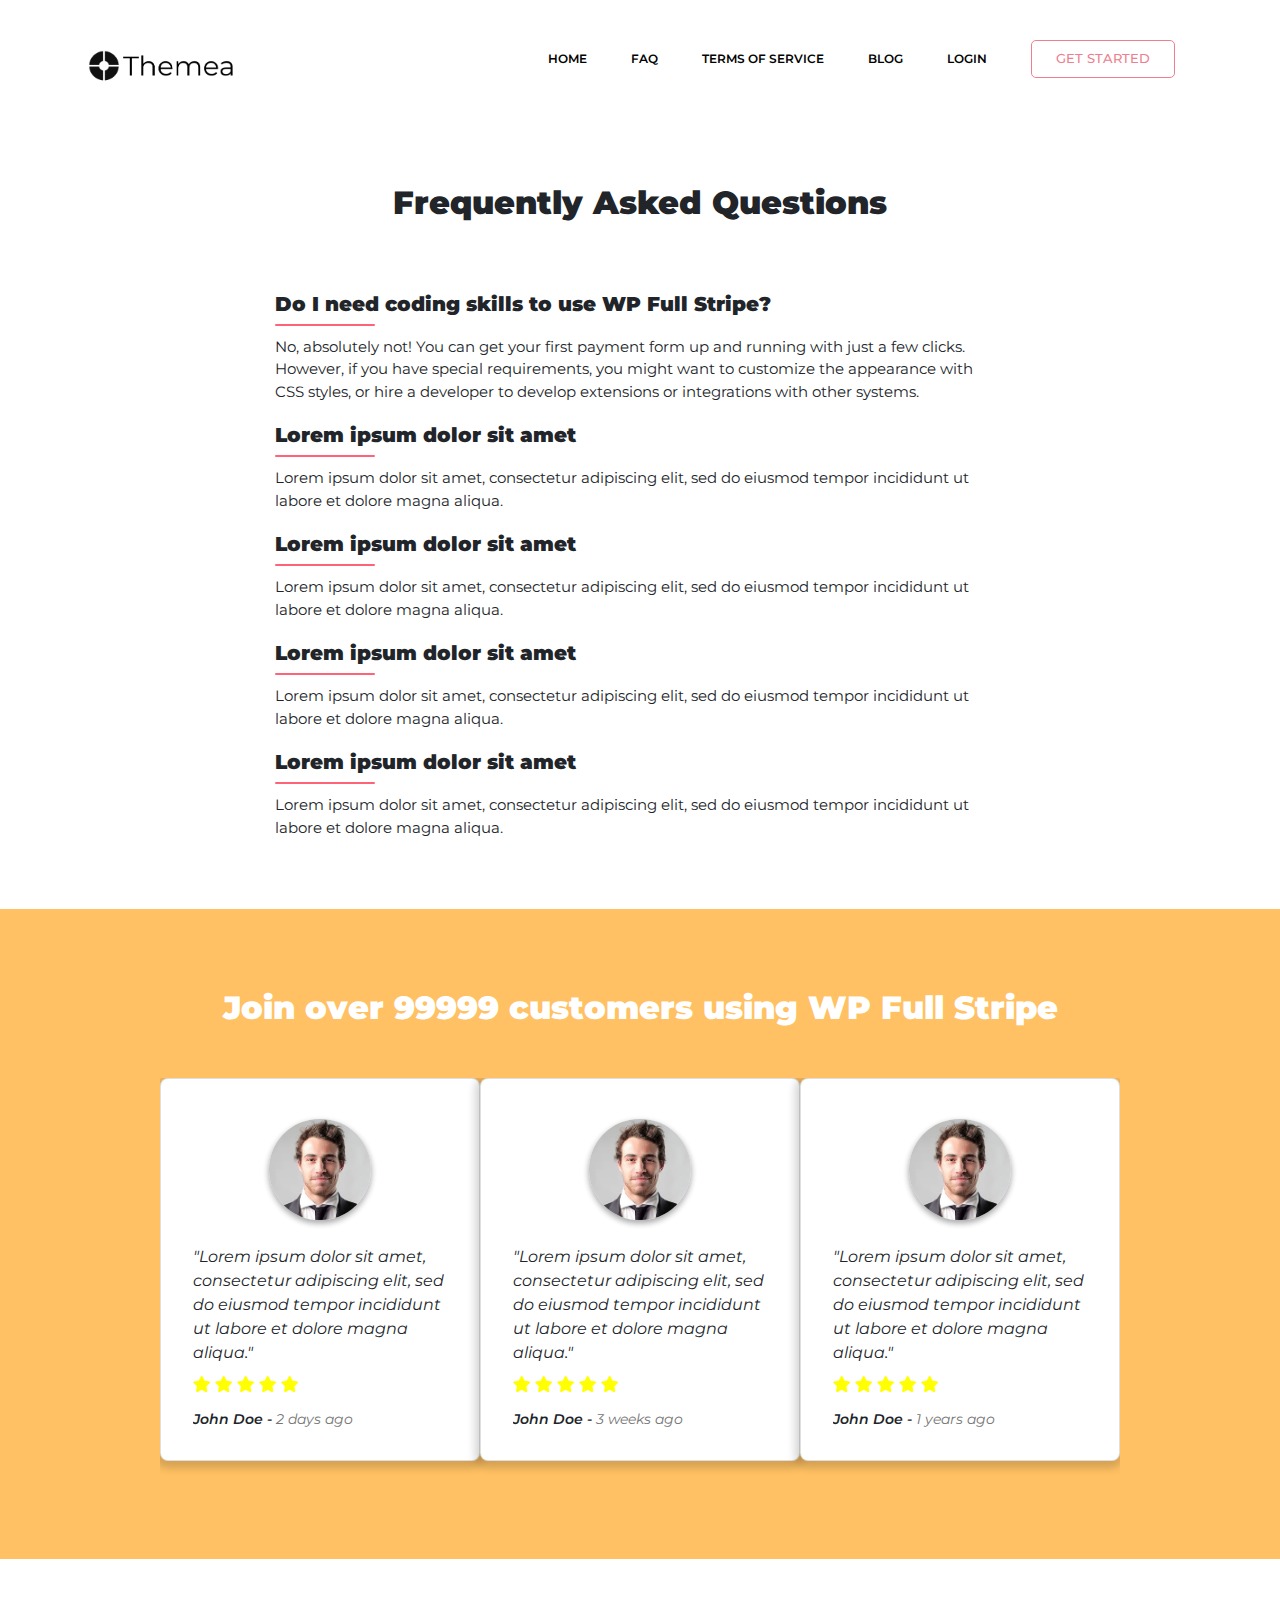
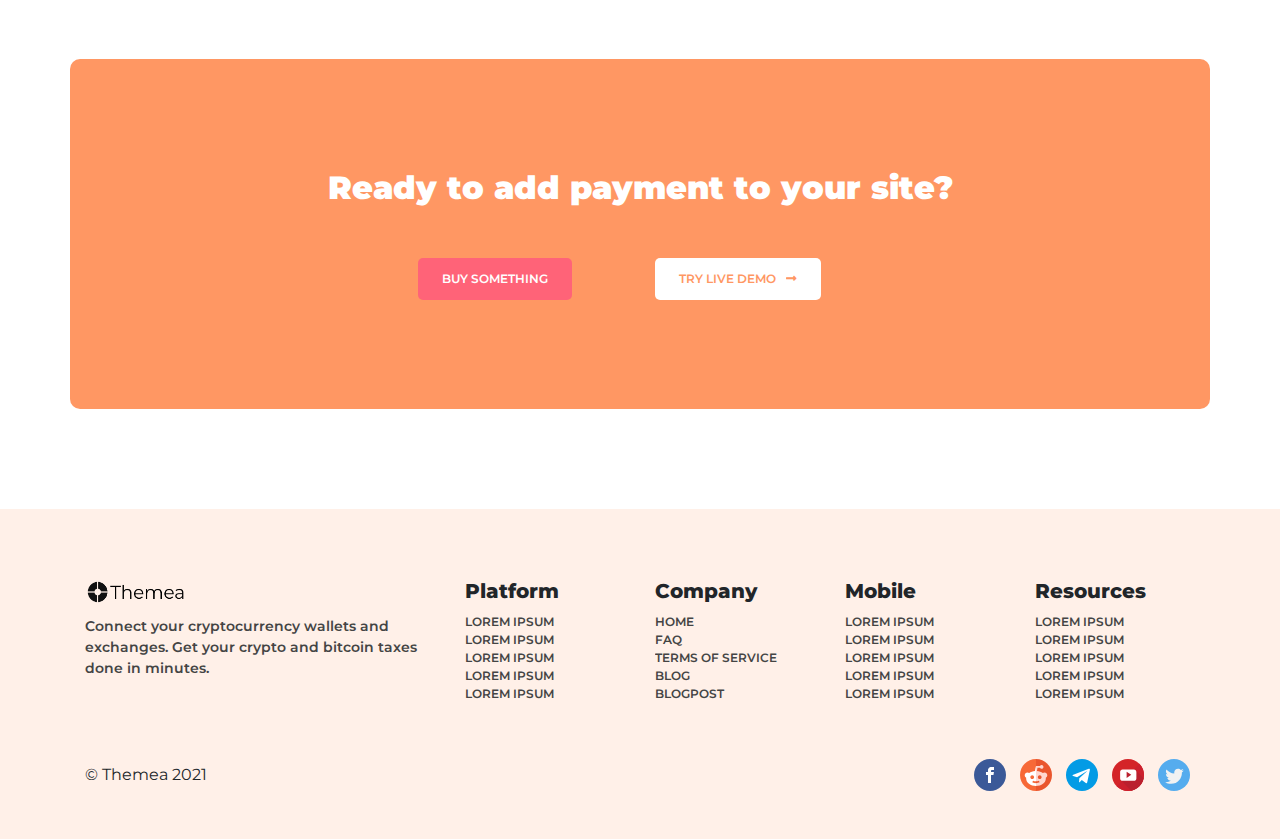
<file: FAQ.html>
<!doctype html>
<html lang="en">
  <head>
    <title>Themea - Faq </title>
    <!-- Required meta tags -->
    <meta charset="utf-8">
    <meta name="viewport" content="width=device-width, initial-scale=1, shrink-to-fit=no">

    <!-- Bootstrap CSS -->
    <link rel="stylesheet" href="https://stackpath.bootstrapcdn.com/bootstrap/4.3.1/css/bootstrap.min.css" integrity="sha384-ggOyR0iXCbMQv3Xipma34MD+dH/1fQ784/j6cY/iJTQUOhcWr7x9JvoRxT2MZw1T" crossorigin="anonymous">
    <link rel="stylesheet" href="https://cdnjs.cloudflare.com/ajax/libs/font-awesome/5.15.2/css/all.min.css">
    <link rel="stylesheet" href="style.css">
  </head>
  <body>
      
    <div class="container">
      <header>
        <img class="logo" src="images/your-logo.png" alt="logo" style="width: 150px;">
        <nav>
          <ul class="nav__links">
            <li><a href="index.html">Home</a></li>
            <li><a href="FAQ.html">FAQ</a></li>
            <li><a href="TOS.html">Terms of Service</a></li>
            <li><a href="Blog.html">Blog</a></li>
            <li><a href="#">Login</a></li>
            <li><a href="#"><button class="unfillbtn">Get Started</button></a></li>
          </ul>
        </nav>
      </header>
    </div>   

    <div class="container-fluid faq-section">      
      <h2>Frequently Asked Questions</h2>
      <div class="container">
        <div class="row">
          <div class="col-md-8 faq-contents">
            <h5>Do I need coding skills to use WP Full Stripe?</h5>
            <div class="rectangle"></div>
            <p>No, absolutely not! You can get your first payment form up and running with just a few clicks. However, if you have special requirements, you might want to customize the appearance with CSS styles, or hire a developer to develop extensions or integrations with other systems.</p>
            <h5>Lorem ipsum dolor sit amet</h5>
            <div class="rectangle"></div>
            <p>Lorem ipsum dolor sit amet, consectetur adipiscing elit, sed do eiusmod tempor incididunt ut labore et dolore magna aliqua.</p>
            <h5>Lorem ipsum dolor sit amet</h5>
            <div class="rectangle"></div>
            <p>Lorem ipsum dolor sit amet, consectetur adipiscing elit, sed do eiusmod tempor incididunt ut labore et dolore magna aliqua.</p>
            <h5>Lorem ipsum dolor sit amet</h5>
            <div class="rectangle"></div>
            <p>Lorem ipsum dolor sit amet, consectetur adipiscing elit, sed do eiusmod tempor incididunt ut labore et dolore magna aliqua.</p>
            <h5>Lorem ipsum dolor sit amet</h5>
            <div class="rectangle"></div>
            <p>Lorem ipsum dolor sit amet, consectetur adipiscing elit, sed do eiusmod tempor incididunt ut labore et dolore magna aliqua.</p>
          </div>
        </div>
      </div>
    </div>

    <div class="container-fluid section4-content">
      <h2>Join over 99999 customers using WP Full Stripe</h2>
      <div class="row">
        <div class="col-md-9 testimonial">
          <div class="row">
            <div class="col-md-4 card card-shadow">
              <img src="images/john doe.jpeg">
              <p>"Lorem ipsum dolor sit amet, consectetur adipiscing elit, sed do eiusmod tempor incididunt ut labore et dolore magna aliqua."</p>
              <div class="star mtTop-10">
                <i style="color: yellow;" class="fas fa-star"></i>
                <i style="color: yellow;" class="fas fa-star"></i>
                <i style="color: yellow;" class="fas fa-star"></i>
                <i style="color: yellow;" class="fas fa-star"></i>
                <i style="color: yellow;" class="fas fa-star"></i>
              </div>         
              <p class="testimonial__name">John Doe - <span>2 days ago</span></p>
            </div>
            <div class="col-md-4 card card-shadow">
              <img src="images/john doe.jpeg">
              <p>"Lorem ipsum dolor sit amet, consectetur adipiscing elit, sed do eiusmod tempor incididunt ut labore et dolore magna aliqua."</p>
              <div class="star mtTop-10">
                <i style="color: yellow;" class="fas fa-star"></i>
                <i style="color: yellow;" class="fas fa-star"></i>
                <i style="color: yellow;" class="fas fa-star"></i>
                <i style="color: yellow;" class="fas fa-star"></i>
                <i style="color: yellow;" class="fas fa-star"></i>
              </div>         
              <p class="testimonial__name" >John Doe - <span>3 weeks ago</span></p>
            </div>
            <div class="col-md-4 card card-shadow">
              <img src="images/john doe.jpeg">
              <p>"Lorem ipsum dolor sit amet, consectetur adipiscing elit, sed do eiusmod tempor incididunt ut labore et dolore magna aliqua."</p>
              <div class="star mtTop-10">
                <i style="color: yellow;" class="fas fa-star"></i>
                <i style="color: yellow;" class="fas fa-star"></i>
                <i style="color: yellow;" class="fas fa-star"></i>
                <i style="color: yellow;" class="fas fa-star"></i>
                <i style="color: yellow;" class="fas fa-star"></i>
              </div>              
              <p class="testimonial__name">John Doe - <span>1 years ago</span></p>
            </div>
          </div>
        </div>        
      </div>
    </div>

    <div class="container section5-content">
      <h2>Ready to add payment to your site?</h2>
      <div class="row ">
        <div class="col-md-5 payment-btn">
          <div class="row">
            <div class="col-md-6">
              <button class="fullbtn">Buy Something</button>
            </div>
            <div class="col-md-6">
              <button class="fullbtn-nobg">try live demo<i style="margin-left: 10px;" class="fas fa-long-arrow-alt-right"></i></button>
             </div>
          </div>    
        </div>        
      </div>
    </div>


    <footer>
      <div class="footer-section">
        <div class="container">
          <div class="row">
            <div class="col-sm-4 logo__section">
              <img class="logo" src="images/your-logo.png" alt="logo" style="width: 100px;">
              <p>Connect your cryptocurrency wallets and exchanges. Get your crypto and bitcoin taxes done in minutes.</p>
            </div>
            <div class="col-sm-2 footer-menu">
              <h5>Platform</h5>
              <ul>
                <li><a href="#">Lorem ipsum</a></li>
                <li><a href="#">Lorem ipsum</a></li>
                <li><a href="#">Lorem ipsum</a></li>
                <li><a href="#">Lorem ipsum</a></li>
                <li><a href="#">Lorem ipsum</a></li>
              </ul>
            </div>
            <div class="col-sm-2 footer-menu">
              <h5>Company</h5>
              <ul>
                <li><a href="index.html">Home</a></li>
                <li><a href="FAQ.html">FAQ</a></li>
                <li><a href="TOS.html">Terms Of Service</a></li>
                <li><a href="Blog.html">Blog</a></li>
                <li><a href="BlogPost.html">BlogPost</a></li>
              </ul>
            </div>
            <div class="col-sm-2 footer-menu">
              <h5>Mobile</h5>
              <ul>
                <li><a href="#">Lorem ipsum</a></li>
                <li><a href="#">Lorem ipsum</a></li>
                <li><a href="#">Lorem ipsum</a></li>
                <li><a href="#">Lorem ipsum</a></li>
                <li><a href="#">Lorem ipsum</a></li>
              </ul>
            </div>
            <div class="col-sm-2 footer-menu">
              <h5>Resources</h5>
              <ul>
                <li><a href="#">Lorem ipsum</a></li>
                <li><a href="#">Lorem ipsum</a></li>
                <li><a href="#">Lorem ipsum</a></li>
                <li><a href="#">Lorem ipsum</a></li>
                <li><a href="#">Lorem ipsum</a></li>
              </ul>
            </div>
          </div>
          <div class="footerBottomSection">
            <p>© Themea 2021</p>
            <div class="social-media">
              <img class="my-auto" style="width: 32px; height: 32px; margin:5px;" src="images/facebook.svg">
              <img class="my-auto" style="width: 32px; height: 32px; margin:5px;" src="images/reddit.svg">
              <img class="my-auto" style="width: 32px; height: 32px; margin:5px;" src="images/telegram.svg">
              <img class="my-auto" style="width: 32px; height: 32px; margin:5px;" src="images/youtube.svg">
              <img class="my-auto" style="width: 32px; height: 32px; margin:5px;" src="images/twitter.svg">
            </div>
          </div>
        </div>        
      </div>      
    </footer>
    
    <!-- Optional JavaScript -->
    <!-- jQuery first, then Popper.js, then Bootstrap JS -->
    <script src="https://code.jquery.com/jquery-3.3.1.slim.min.js" integrity="sha384-q8i/X+965DzO0rT7abK41JStQIAqVgRVzpbzo5smXKp4YfRvH+8abtTE1Pi6jizo" crossorigin="anonymous"></script>
    <script src="https://cdnjs.cloudflare.com/ajax/libs/popper.js/1.14.7/umd/popper.min.js" integrity="sha384-UO2eT0CpHqdSJQ6hJty5KVphtPhzWj9WO1clHTMGa3JDZwrnQq4sF86dIHNDz0W1" crossorigin="anonymous"></script>
    <script src="https://stackpath.bootstrapcdn.com/bootstrap/4.3.1/js/bootstrap.min.js" integrity="sha384-JjSmVgyd0p3pXB1rRibZUAYoIIy6OrQ6VrjIEaFf/nJGzIxFDsf4x0xIM+B07jRM" crossorigin="anonymous"></script>
  </body>
</html>
</file>
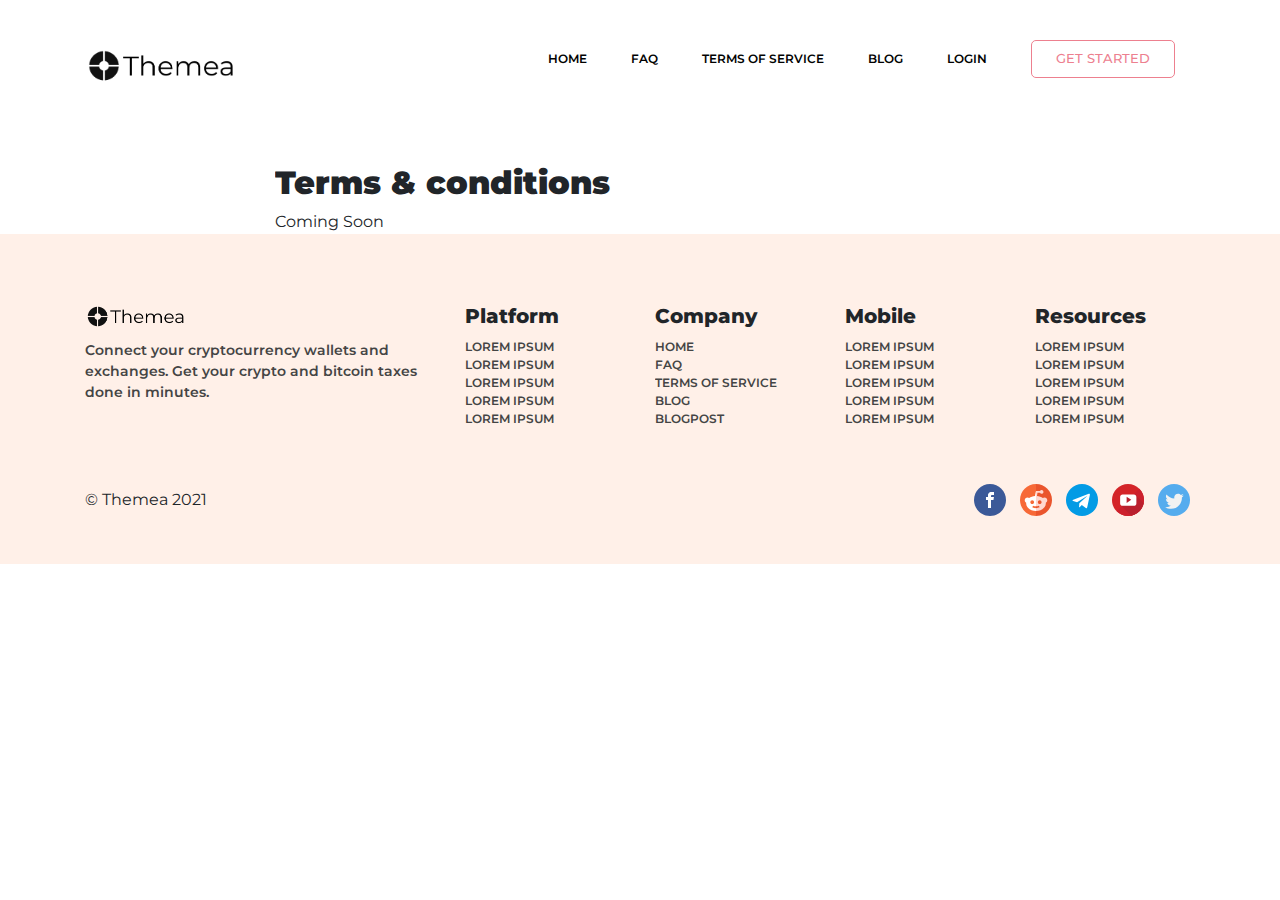
<file: TOS.html>
<!doctype html>
<html lang="en">
  <head>
    <title>Themea - TOS </title>
    <!-- Required meta tags -->
    <meta charset="utf-8">
    <meta name="viewport" content="width=device-width, initial-scale=1, shrink-to-fit=no">

    <!-- Bootstrap CSS -->
    <link rel="stylesheet" href="https://stackpath.bootstrapcdn.com/bootstrap/4.3.1/css/bootstrap.min.css" integrity="sha384-ggOyR0iXCbMQv3Xipma34MD+dH/1fQ784/j6cY/iJTQUOhcWr7x9JvoRxT2MZw1T" crossorigin="anonymous">
    <link rel="stylesheet" href="https://cdnjs.cloudflare.com/ajax/libs/font-awesome/5.15.2/css/all.min.css">
    <link rel="stylesheet" href="style.css">
  </head>
  <body>
    
    <div class="container">
      <header>
        <img class="logo" src="images/your-logo.png" alt="logo" style="width: 150px;">
        <nav>
          <ul class="nav__links">
            <li><a href="index.html">Home</a></li>
            <li><a href="FAQ.html">FAQ</a></li>
            <li><a href="TOS.html">Terms of Service</a></li>
            <li><a href="Blog.html">Blog</a></li>
            <li><a href="#">Login</a></li>
            <li><a href="#"><button class="unfillbtn">Get Started</button></a></li>
          </ul>
        </nav>
      </header>
    </div>   
    
    <div class="container">
      <div class="row">
        <div class="col-md-8 tosSection">
          <h2>Terms & conditions</h2>
          <p>Coming Soon</p>
        </div>
      </div>      
    </div>

    <footer>
      <div class="footer-section">
        <div class="container">
          <div class="row">
            <div class="col-sm-4 logo__section">
              <img class="logo" src="images/your-logo.png" alt="logo" style="width: 100px;">
              <p>Connect your cryptocurrency wallets and exchanges. Get your crypto and bitcoin taxes done in minutes.</p>
            </div>
            <div class="col-sm-2 footer-menu">
              <h5>Platform</h5>
              <ul>
                <li><a href="#">Lorem ipsum</a></li>
                <li><a href="#">Lorem ipsum</a></li>
                <li><a href="#">Lorem ipsum</a></li>
                <li><a href="#">Lorem ipsum</a></li>
                <li><a href="#">Lorem ipsum</a></li>
              </ul>
            </div>
            <div class="col-sm-2 footer-menu">
              <h5>Company</h5>
              <ul>
                <li><a href="index.html">Home</a></li>
                <li><a href="FAQ.html">FAQ</a></li>
                <li><a href="TOS.html">Terms Of Service</a></li>
                <li><a href="Blog.html">Blog</a></li>
                <li><a href="BlogPost.html">BlogPost</a></li>
              </ul>
            </div>
            <div class="col-sm-2 footer-menu">
              <h5>Mobile</h5>
              <ul>
                <li><a href="#">Lorem ipsum</a></li>
                <li><a href="#">Lorem ipsum</a></li>
                <li><a href="#">Lorem ipsum</a></li>
                <li><a href="#">Lorem ipsum</a></li>
                <li><a href="#">Lorem ipsum</a></li>
              </ul>
            </div>
            <div class="col-sm-2 footer-menu">
              <h5>Resources</h5>
              <ul>
                <li><a href="#">Lorem ipsum</a></li>
                <li><a href="#">Lorem ipsum</a></li>
                <li><a href="#">Lorem ipsum</a></li>
                <li><a href="#">Lorem ipsum</a></li>
                <li><a href="#">Lorem ipsum</a></li>
              </ul>
            </div>
          </div>
          <div class="footerBottomSection">
            <p>© Themea 2021</p>
            <div class="social-media">
              <img class="my-auto" style="width: 32px; height: 32px; margin:5px;" src="images/facebook.svg">
              <img class="my-auto" style="width: 32px; height: 32px; margin:5px;" src="images/reddit.svg">
              <img class="my-auto" style="width: 32px; height: 32px; margin:5px;" src="images/telegram.svg">
              <img class="my-auto" style="width: 32px; height: 32px; margin:5px;" src="images/youtube.svg">
              <img class="my-auto" style="width: 32px; height: 32px; margin:5px;" src="images/twitter.svg">
            </div>
          </div>
        </div>        
      </div>      
    </footer>
    <!-- Optional JavaScript -->
    <!-- jQuery first, then Popper.js, then Bootstrap JS -->
    <script src="https://code.jquery.com/jquery-3.3.1.slim.min.js" integrity="sha384-q8i/X+965DzO0rT7abK41JStQIAqVgRVzpbzo5smXKp4YfRvH+8abtTE1Pi6jizo" crossorigin="anonymous"></script>
    <script src="https://cdnjs.cloudflare.com/ajax/libs/popper.js/1.14.7/umd/popper.min.js" integrity="sha384-UO2eT0CpHqdSJQ6hJty5KVphtPhzWj9WO1clHTMGa3JDZwrnQq4sF86dIHNDz0W1" crossorigin="anonymous"></script>
    <script src="https://stackpath.bootstrapcdn.com/bootstrap/4.3.1/js/bootstrap.min.js" integrity="sha384-JjSmVgyd0p3pXB1rRibZUAYoIIy6OrQ6VrjIEaFf/nJGzIxFDsf4x0xIM+B07jRM" crossorigin="anonymous"></script>
  </body>
</html>
</file>
<file: style.css>
@import url('https://fonts.googleapis.com/css2?family=Montserrat:wght@400;600;800&display=swap');


* {
  box-sizing: border-box;
  margin: 0;
  padding: 0;
  font-family: "Montserrat", sans-serif;
  overflow-x: hidden;
}

p {
  margin: 0;
}

li, a, button {
  font-family: "Montserrat", sans-serif;
  font-weight: 500;
  font-size: 12px;
  color: #b9d7ea;
  text-decoration: none;
  text-transform: uppercase;
}

header {
  display: flex;
  justify-content: space-between;
  align-items: center;
  padding: 40px 0px;
  background: #fff;
  margin-left: auto;
  margin-right: auto;
}

body {
  background: #fff;
}

.nav__links {
  list-style: none;
}

.nav__links li {
  display: inline-block;
  padding: 0px 20px;
  vertical-align: middle;
}

.nav__links li a {
  transition: all 0.3s ease 0s;
  color: #010101;
  font-weight: 600;
}

.nav__links li a:hover {
  color: #112d4e;
  text-decoration: none;
}

button.unfillbtn{
  background-color: #fff;
  padding: 8px 24px;
  font-size: 13px;
  border: 1px solid #ed808f;
  border-radius: 5px;
  color: #ed808f;
  display: flex;
  align-items: center;
}

button.unfillbtn:hover{
  color: #fff;
  background: #ffc163;
  border: 1px solid #fff;
}

button.fas-btn {
  border: none;
  font-size: 14px;
  background: none;
  color: #000;
  font-weight: 600;
  align-items: center;
}

.section__1 {
  padding: 20px;
  background: linear-gradient(180deg, rgba(245, 88, 148, 0) 0%, rgba(255, 99, 120, 0.08) 100%);
  width: auto;
  height: 475px;
  margin-top: 30px;
}

.section1-img img {
  width: 600px;
  height: 350px;
}

.section1-content h2 {
  margin-top: 50px;
  font-weight: 900;
}

.section1-content p {
  padding-top: 30px;
  color: #333333;
}

.section1-content button {
  margin-right: 30px;
  margin-top: 30px;
}

.fullbtn{
  background-color: #ff6378;
  border: none;
  padding: 12px 24px;
  color: #fff;
  border-radius: 5px;
  font-weight: 600;
}

.fullbtn:hover {
  background: #fff;
  color: #ff6378;
  border: 1px solid #ff6378;
  padding: 11px 23px;
}

.fullbtn-nobg {
  background-color: #fff;
  border: none;
  padding: 12px 24px;
  color: #ff9763;
  border-radius: 5px;
  font-weight: 600;
  display: flex;
  align-items: center;
}

.section2-content h2, .section3-content h2{
  margin-top: 100px;
  font-weight: 900;
  text-align: center;
  margin-bottom: 50px;
}

.content__solution {
  margin-left: auto;
  margin-right: auto;
  margin-top: 100px;
  margin-bottom: 50px;
}

.content__solution img {
  width: 50px;
  height: 50px;
}

.content__solution h5 {
  font-weight: 600;
  margin-top: 20px;
}

.content__solution p {
  color: #333333;
  font-size: 14px;
  margin-top: 5px;
  font-weight: 400;
  line-height: 0.65cm;
}

.content__solution button {
  font-size: 11px;
  font-weight: 800;
}

.section3-content .contents {
  margin-left: auto;
  margin-right: auto;
}

.section3-content .contents img {
  width: 100%;
  padding-top: 50px;
}

.section3-content .contents h5{
  font-weight: 800;
  margin-top: 90px;
}

.mt-feature {
  margin-bottom: 30px;
}

.rectangle {
  width: 100px;
  height: 2px ;
  background-color: #ff6378;
  margin-bottom: 10px;
  margin-top: 5px; 
  border-radius: 5px;
}

.section4-content {
  background: #ffc163;
  width: 100%;
  height: 650px;
  margin-top: 50px;
}

.section4-content h2, .section5-content h2 {
  padding-top: 80px;
  font-weight: 900;
  text-align: center;
  margin-bottom: 50px;
  color: #fff;
}

.testimonial {
  margin-left: auto;
  margin-right: auto;
}

.card {
  background: #FFFFFF;
  width: 100%;
  max-width: 320px;
  padding: 30px 32px;
  -webkit-box-shadow: 0px 2px 8px rgb(44 49 73 / 8%);
  box-shadow: 0px 2px 8px rgb(44 49 73 / 8%);
  border-radius: 8px;
  margin-left: auto;
  margin-right: auto;
  height: auto;
  margin-bottom: 15px;
}

.card-shadow {
  box-shadow: -1px 3px 9px 4px rgba(0,0,0,0.17);
}

.card img {
  display: block;
  border-radius: 100%;
  width: 40%;
  margin-left: auto;
  margin-right: auto;
  margin-bottom: 25px;
  margin-top: 10px;
  box-shadow: 0 3px 6px rgba(0,0,0,0.16), 0 3px 6px rgba(0,0,0,0.23);
}

.card p{
  font-style: italic;
}

.testimonial__name {
  font-size: 14px;
  margin-top: 10px;
  font-weight: 600;
}

.testimonial__name span {
  font-weight: 400;
  color: #757575;
}

.section5-content {
  margin-top: 100px;
  padding-top: 30px;
  background: #ff9763;
  width: 90%;
  height: 350px;
  margin-bottom: 100px;
  border-radius: 10px;
}

.payment-btn {
  margin-left: auto;
  margin-right: auto;
}

.footer-section {
  width: 100%;
  background: #fff0e8;
  height: 330px;
  padding-top: 70px;
}

.logo__section p {
  font-size: 14px;
  margin-top: 10px;
  color: #444444;
  font-weight: 600;
}

.footer-menu h5 {
  font-weight: 800;
  margin-bottom: 10px;
}

.footer-menu ul li a {
  color: #444444;
  margin-bottom: 10px;
  font-weight: 600;
}

.footerBottomSection {
  display: flex;
  justify-content: space-between;
  align-items: center;
  padding: 40px 0px;
  margin-left: auto;
  margin-right: auto;
}

.faq-section {
  padding: 20px;
  width: auto;
  margin-top: 30px;
}

.faq-section h2 {
  font-weight: 900;
  text-align: center;
  margin-bottom: 50px;
}

.faq-contents {
  margin-left: auto;
  margin-right: auto;
}

.faq-contents h5 {
  font-weight: 900;
  padding-top: 20px;
}

.faq-contents p {
  font-size: 15px;
}

.tosSection {
  padding-top: 30px;
  margin-left: auto;
  margin-right: auto;
}

.tosSection h2 {
  font-weight: 900;
}

.blogPage {
  background: linear-gradient(180deg, rgba(245, 88, 148, 0) 0%, rgba(255, 99, 120, 0.08) 100%);
  width: auto;
  height: 330px;
  margin-top: 10px;
}

.blogPage h1 {
  font-weight: 900;
  text-align: center;
  padding-top: 20px;
}

.announcement {
  margin-top: 15px;
  margin-bottom: 20px;
  margin-left: auto;
  margin-right: auto;
  background: #fff;
  width: 100%;
  height: 200px;
  border-radius: 10px;
}

.announcementImg {
  background: #ff6378;
  height: 200px;
}

.announcementImg img {
  margin-top: 25px;
  margin-left: auto;
  margin-right: auto;
  width: 65%;
  display: block;
}

.announcementContent {
  padding: 45px 40px 10px 40px;
}

.announcementContent p {
  color: #7a7a7a;
  font-weight: 600;
  font-size: 14px;
}

.announcementContent p span {
  color: #ff9763;
  font-weight: 600;
}

.announcementContent h4 {
  font-weight: 800;
  margin-top: 5px;
}

.announcementContent h6 {
  padding-top: 5px;
  padding-bottom: 5px;
  font-size: 14px;
  font-weight: 400;
  color: #7a7a7a;
}

.blogSection {
  margin-bottom: 50px;
}

.blogSection a h4 {
  font-weight: 900;
  padding: 5px;
  color: #010101;
}

.blogSection a:hover {
  text-decoration: none;
}

.blogSection p {
  font-weight: 400;
  color: #5E6378;
  padding-left: 5px;
  font-size: 15px;
}

h5.olderPost {
  margin-top: 30px;
  display: flex;
  float: right;
  text-transform: uppercase;
  font-weight: 900;
  align-items: baseline;
  font-size: 14px;
}

.blog-card-big {
  background: #fff;
  width: 100%;
  height: 270px;
  border-radius: 10px;
  background: #ff6378;
  margin-bottom: 10px;
  margin-top: 50px;
}

.blog-card-big img {
  width: 70%;
  display: block;
  margin-left: auto;
  margin-right: auto;
  margin-top: 30px;
}

h6.blog-tags {
  color: #7a7a7a;
  font-weight: 600;
  font-size: 14px;
  padding: 5px;
}

h6.blog-tags span {
  color: #ff9763;
  font-weight: 600;
}

.footerBlogCard {
  display: flex;
  justify-content: space-between;
  align-items: center;
}

.shared {
  display: flex;
  align-items: baseline;
}

.social-media {
  padding-left: 20px;
}

.author {
  display: flex;
  padding: 5px;
}

.author img {
  width: 50px;
  height: 50px;
  border-radius: 100%;
}

.authorDetails {
  padding: 10px;
  display: inline-block;
  vertical-align: middle;
}

.authorDetails h6{
  font-size: 12px;
  font-weight: 600;
}

.blogPostImg img {
  background: #ff6378;
  border-radius: 10px;
  width: 100%;
  padding: 50px 200px;
}

.center {
  margin-left: auto;
  margin-right: auto;
  display: block;
}

.no-pad {
  padding: 0;
}

.mtTop-10 {
  margin-top: 10px;
}

.mtTop-20 {
  margin-top: 20px;
}

.sideBlog {
  padding-left: 40px;
  padding-right: 30px;
}

.newsletter {
  margin-bottom: 40px;
}

.newsletter h5 {
  font-weight: 800;
  margin-bottom: 15px;
}

.newsletter form > input {
  border: 1px solid #000;
  padding: 8px 16px;
  border-radius: 5px;
  margin-bottom: 15px;
  color: #112d4e;
  font-size: 15px;
  width: 100%;
}

.categoriesSection {
  margin-bottom: 40px;
}

.categoriesSection h5 {
  font-weight: 800;
  margin-bottom: 15px;
}

.categoriesSection h6 {
  display: flex;
  justify-content: space-between;
  align-items: center;
  font-weight: 600;
}

.categoriesSection h6 span {
  font-weight: 600;
}

.recentPost {
  margin-bottom: 40px;
}

.recentPost h5 {
  font-weight: 800;
  margin-bottom: 15px;
}

.listPost {
  display: flex;
  margin-bottom: 20px;
  align-items: center;
}

.listPost img {
  width: 80px;
  height: 80px;
  background: #ffc163;
  border-radius: 5px;
  padding: 10px;
  margin-right: 15px;
  min-width: 80px;
}

.blogDetails p {
  font-size: 14px;
  margin-bottom: 5px;
  max-width: 210px;
  font-weight: 600;
}

.blogDetails p.date {
  color: #5E6378
}

.tagsSection {
  margin-bottom: 40px;
}

.tagsSection h5 {
  font-weight: 800;
  margin-bottom: 15px;
}

.btnTagsActive {
  background-color: #ed808f;
  border: none;
  padding: 12px 24px;
  color: #fff;
  border-radius: 20px;
  font-weight: 600;
}

.btnTags {
  border-radius: 20px;
  font-weight: 600;
  color: #ed808f ;
  border: 1px solid #ed808f;
  padding: 11px 24px;
  background: #fff;
  margin-bottom: 10px;
}

.archivesSection {
  margin-bottom: 40px;
}

.archivesSection h5 {
  font-weight: 800;
  margin-bottom: 15px;
}

.archiveList {
  display: flex;
  align-items: center;
  margin-bottom: 10px;
}

.archiveList img {
  width: 25px;
  height: 25px;
  min-width: 25px;
  margin-right: 10px;
}

.archiveList p {
  font-size: 14px;
}
.archiveList p > span {
  font-weight: 600;
}

.circle {
  position: absolute;
  top: 0;
  left: 0;
  width: 100%;
  height: 80%;
  overflow: hidden;
  z-index: -1;
}

.circle li {
  position: absolute;
  display: block;
  list-style: none;
  width: 20px;
  height: 20px;
  border-radius: 70%;
  animation: animate 25s linear infinite;
  bottom: -150px;
}

.circle li.blue {
  background: rgba(35, 104, 197, 0.3);
}

.circle li.red {
  background: rgba(249, 82, 81, 0.8);
}

.circle li.green {
  background: rgba(79, 189, 134, 0.8);
}

.circle li.yellow {
  background: rgba(251, 192, 45, 0.9);
}

.circle li:nth-child(1) {
  left: 25%;
  width: 80px;
  height: 80px;
}

.circle li:nth-child(2) {
  left: 15%;
  width: 20px;
  height: 20px;
  animation-delay: 2s;
  animation-duration: 12s;
}

.circle li:nth-child(3) {
  left: 30%;
  width: 20px;
  height: 20px;
  animation-delay: 4s;
  animation-duration: 12s;
}

.circle li:nth-child(4) {
  left: 70%;
  width: 60px;
  height: 60px;
  animation-delay: 0s;
  animation-duration: 18s;
}

.circle li:nth-child(5) {
  left: 65%;
  width: 20px;
  height: 20px;
  animation-delay: 0s;
  animation-duration: 10s;
}

.circle li:nth-child(6) {
  left: 55%;
  width: 80px;
  height: 80px;
  animation-delay: 3s;
  animation-duration: 12s;
}

.circle li:nth-child(7) {
  left: 90%;
  width: 110px;
  height: 110px;
  animation-delay: 3s;
  animation-duration: 12s;
}

.circle li:nth-child(8) {
  left: 40%;
  width: 50px;
  height: 50px;
  animation-delay: 2s;
  animation-duration: 12s;
}

@keyframes animate {
  0%{
    transform: translateY(0) rotate(0deg);
  }
  100%{
    transform: translateY(-1000px) rotate(920deg);
  }
}
</file>
